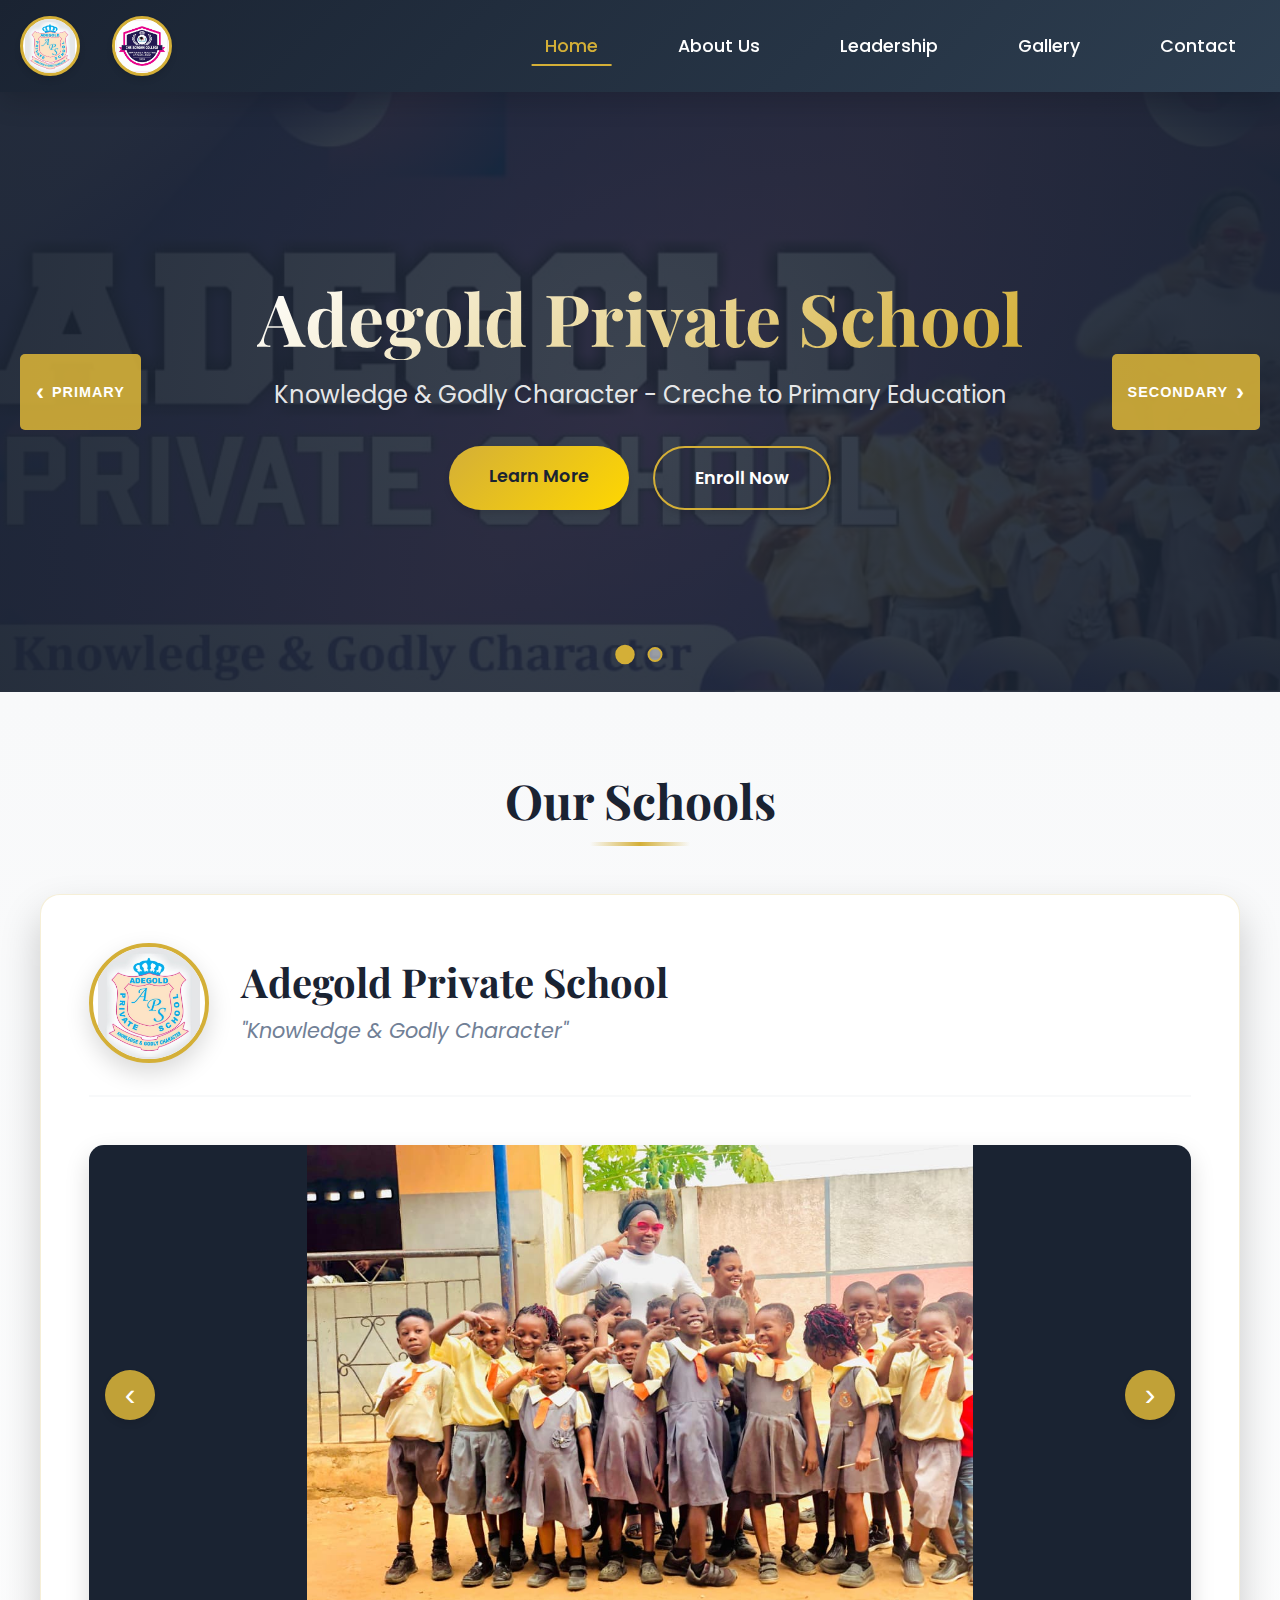
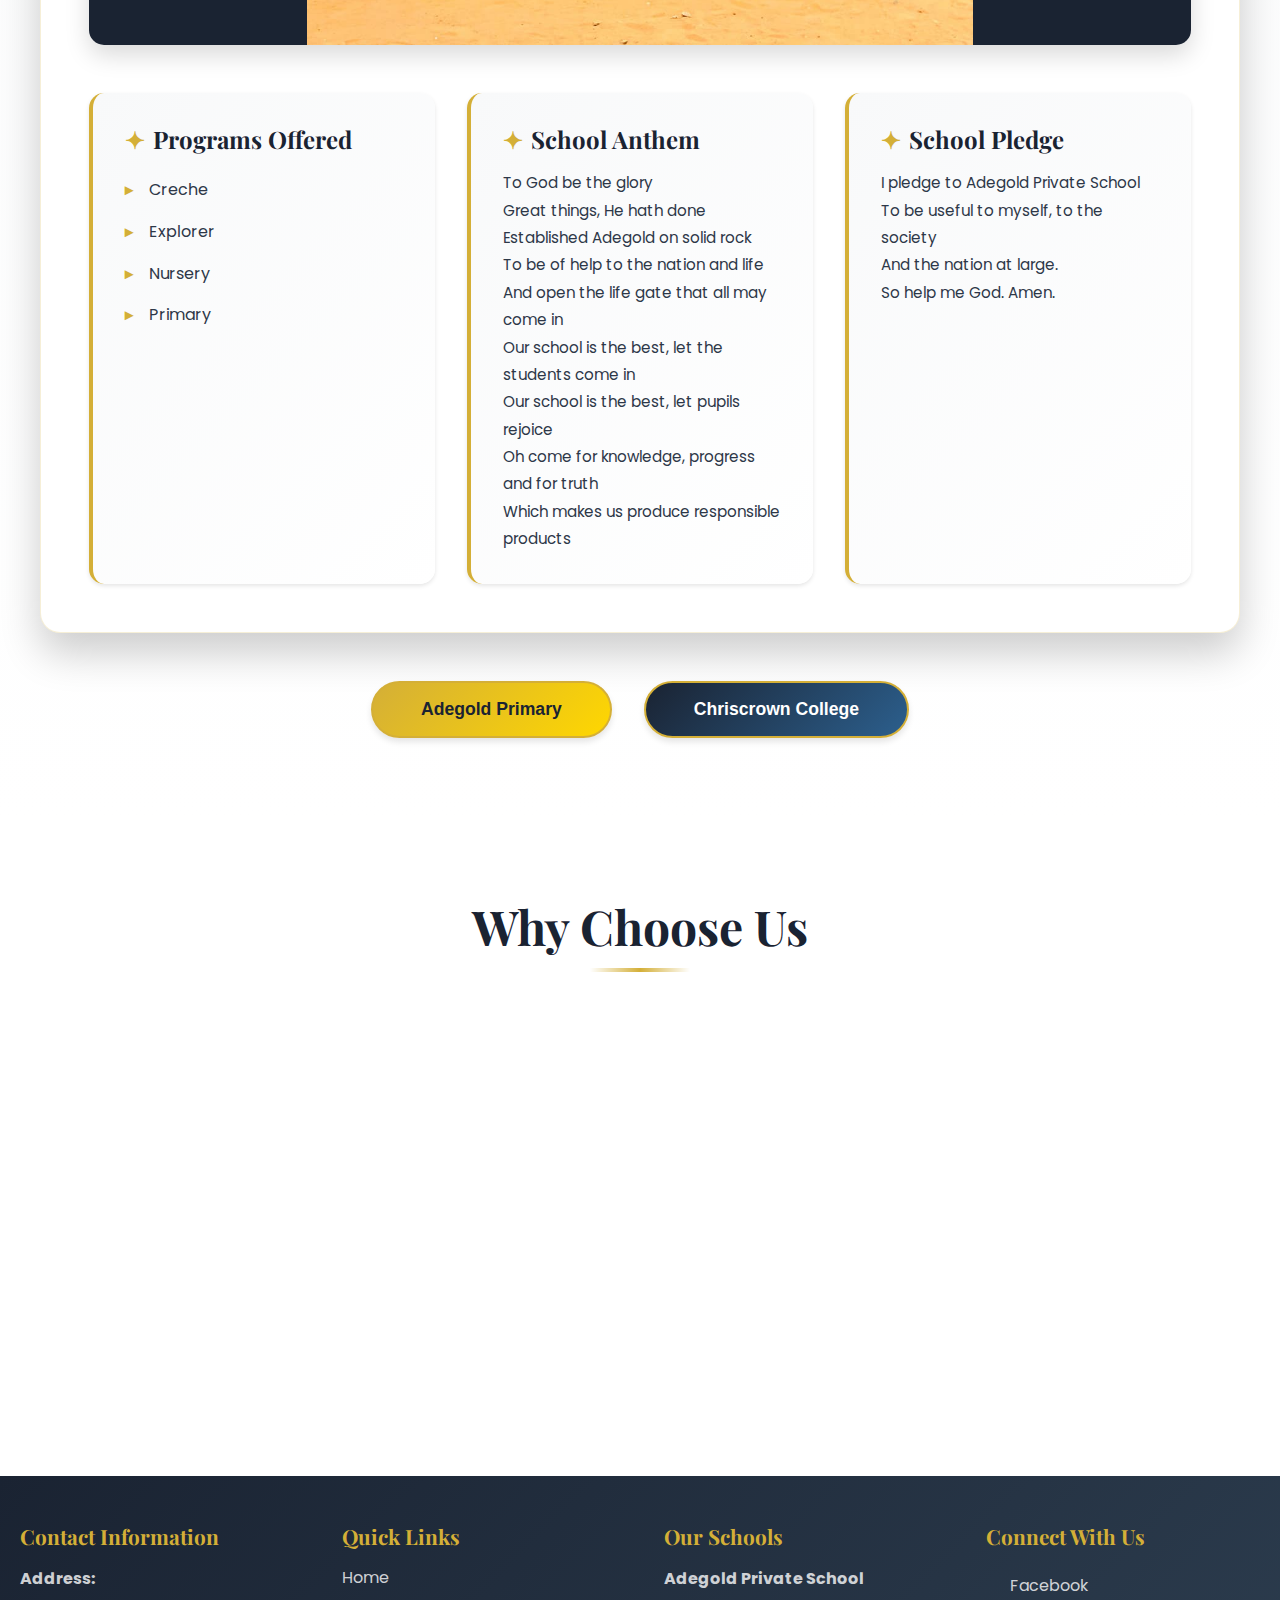
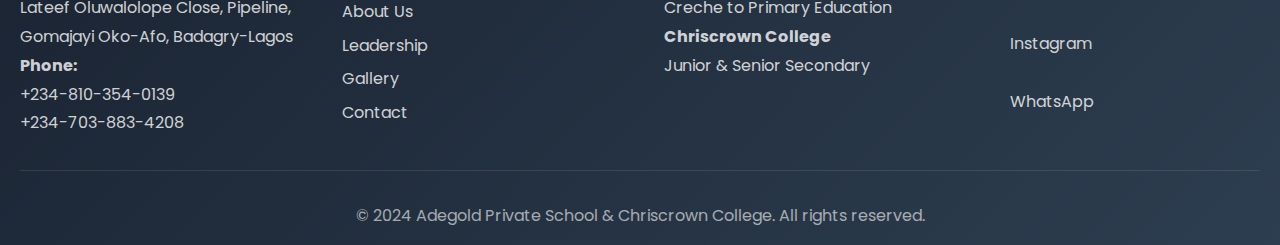
<file: index.html>
<!DOCTYPE html>
<html lang="en">
<head>
    <meta charset="UTF-8">
    <meta name="viewport" content="width=device-width, initial-scale=1.0">
    <meta name="description" content="Adegold Private School and Chriscrown College - Quality education from Creche to Secondary School in Badagry, Lagos. Nurturing knowledge, godly character, and excellence.">
    <meta name="keywords" content="Adegold Private School, Chriscrown College, Badagry schools, Lagos schools, primary school, secondary school, quality education Nigeria">
    <meta name="author" content="Adegold Private School & Chriscrown College">
    <meta property="og:title" content="Adegold Private School & Chriscrown College">
    <meta property="og:description" content="Excellence in Education - From Creche to Secondary School">
    <meta property="og:type" content="website">
    <title>Adegold Private School & Chriscrown College - Excellence in Education</title>
    <link rel="stylesheet" href="styles.css">
    <link rel="preconnect" href="https://fonts.googleapis.com">
    <link rel="preconnect" href="https://fonts.gstatic.com" crossorigin>
    <link href="https://fonts.googleapis.com/css2?family=Playfair+Display:wght@400;500;600;700;800&family=Poppins:wght@300;400;500;600;700&display=swap" rel="stylesheet">
    <link rel="stylesheet" href="https://cdnjs.cloudflare.com/ajax/libs/font-awesome/6.5.1/css/all.min.css" integrity="sha512-DTOQO9RWCH3ppGqcWaEA1BIZOC6xxalwEsw9c2QQeAIftl+Vegovlnee1c9QX4TctnWMn13TZye+giMm8e2LwA==" crossorigin="anonymous" referrerpolicy="no-referrer" />
</head>
<body>
    <!-- Navigation -->
    <nav class="navbar">
        <div class="nav-container">
            <div class="logo-container">
                <img src="images/primary school pictures/adegold private school.jpeg" alt="Adegold Private School Logo" class="nav-logo left-logo">
                <img src="images/secondary school pictures/chriscrown logo.jpeg" alt="Chriscrown College Logo" class="nav-logo right-logo">
            </div>
            <ul class="nav-menu">
                <li><a href="index.html" class="nav-link active">Home</a></li>
                <li><a href="about.html" class="nav-link">About Us</a></li>
                <li><a href="leadership.html" class="nav-link">Leadership</a></li>
                <li><a href="gallery.html" class="nav-link">Gallery</a></li>
                <li><a href="contact.html" class="nav-link">Contact</a></li>
            </ul>
        </div>
    </nav>

    <!-- Hero Section with Ad Backgrounds -->
    <section class="hero hero-slideshow">
        <div class="hero-slide active" style="background-image: url('ads/adegold-advert.jpeg');">
            <div class="hero-overlay"></div>
            <div class="hero-content">
                <h1 class="hero-title">Adegold Private School</h1>
                <p class="hero-subtitle">Knowledge & Godly Character - Creche to Primary Education</p>
                <div class="hero-buttons">
                    <a href="#primary" class="btn btn-primary">Learn More</a>
                    <a href="contact.html" class="btn btn-secondary">Enroll Now</a>
                </div>
            </div>
        </div>
        <div class="hero-slide" style="background-image: url('ads/chris-crown-college-advert.jpeg');">
            <div class="hero-overlay"></div>
            <div class="hero-content">
                <h1 class="hero-title">Chriscrown College</h1>
                <p class="hero-subtitle">Excellence Through Integrity - Junior & Senior Secondary</p>
                <div class="hero-buttons">
                    <a href="#secondary" class="btn btn-primary">Learn More</a>
                    <a href="contact.html" class="btn btn-secondary">Enroll Now</a>
                </div>
            </div>
        </div>
        <!-- Hero Navigation Controls -->
        <button class="hero-arrow hero-arrow-left" onclick="setHeroSlide(0)" title="Adegold Primary School">
            <span>‹</span>
            <span class="arrow-label">Primary</span>
        </button>
        <button class="hero-arrow hero-arrow-right" onclick="setHeroSlide(1)" title="Chriscrown College">
            <span class="arrow-label">Secondary</span>
            <span>›</span>
        </button>
        
        <!-- Hero Navigation Dots -->
        <div class="hero-dots">
            <span class="hero-dot active" onclick="setHeroSlide(0)"></span>
            <span class="hero-dot" onclick="setHeroSlide(1)"></span>
        </div>
    </section>

    <!-- Schools Carousel Section -->
    <section class="schools-section">
        <div class="container">
            <h2 class="section-title">Our Schools</h2>
            <div class="carousel-container">
                <!-- Primary School Slide -->
                <div class="carousel-slide active" id="primary">
                    <div class="school-card">
                        <div class="school-header">
                            <img src="images/primary school pictures/adegold private school.jpeg" alt="Adegold Logo" class="school-logo">
                            <div class="school-info">
                                <h3 class="school-name">Adegold Private School</h3>
                                <p class="school-motto">"Knowledge & Godly Character"</p>
                            </div>
                        </div>
                        
                        <div class="school-gallery">
                            <div class="gallery-main">
                                <img src="images/primary school pictures/primary 1.jpeg" alt="Primary School Students" class="gallery-image active-gallery" data-index="0">
                                <img src="images/primary school pictures/primary 2.jpeg" alt="Primary School Students" class="gallery-image" data-index="1">
                                <img src="images/primary school pictures/primary 3.jpeg" alt="Primary School Students" class="gallery-image" data-index="2">
                                <img src="images/primary school pictures/primary 4.jpeg" alt="Primary School Students" class="gallery-image" data-index="3">
                                <img src="images/primary school pictures/primary 5.jpeg" alt="Primary School Students" class="gallery-image" data-index="4">
                                <img src="images/primary 6.jpeg" alt="Primary School Students" class="gallery-image" data-index="5">
                                <img src="images/primary 7.jpeg" alt="Primary School Students" class="gallery-image" data-index="6">
                                <img src="images/primary 8.jpeg" alt="Primary School Students" class="gallery-image" data-index="7">
                                <img src="images/primary 9.jpeg" alt="Primary School Students" class="gallery-image" data-index="8">
                            </div>
                            <div class="gallery-nav">
                                <button class="gallery-btn prev" onclick="changeGalleryImage('primary', -1)">‹</button>
                                <button class="gallery-btn next" onclick="changeGalleryImage('primary', 1)">›</button>
                            </div>
                        </div>

                        <div class="school-details">
                            <div class="detail-card">
                                <h4>Programs Offered</h4>
                                <ul>
                                    <li>Creche</li>
                                    <li>Explorer</li>
                                    <li>Nursery</li>
                                    <li>Primary</li>
                                </ul>
                            </div>
                            <div class="detail-card">
                                <h4>School Anthem</h4>
                                <p class="anthem-text">
                                    To God be the glory<br>
                                    Great things, He hath done<br>
                                    Established Adegold on solid rock<br>
                                    To be of help to the nation and life<br>
                                    And open the life gate that all may come in<br>
                                    Our school is the best, let the students come in<br>
                                    Our school is the best, let pupils rejoice<br>
                                    Oh come for knowledge, progress and for truth<br>
                                    Which makes us produce responsible products
                                </p>
                            </div>
                            <div class="detail-card">
                                <h4>School Pledge</h4>
                                <p class="pledge-text">
                                    I pledge to Adegold Private School<br>
                                    To be useful to myself, to the society<br>
                                    And the nation at large.<br>
                                    So help me God. Amen.
                                </p>
                            </div>
                        </div>
                    </div>
                </div>

                <!-- Secondary School Slide -->
                <div class="carousel-slide" id="secondary">
                    <div class="school-card">
                        <div class="school-header">
                            <img src="images/secondary school pictures/chriscrown logo.jpeg" alt="Chriscrown Logo" class="school-logo">
                            <div class="school-info">
                                <h3 class="school-name">Chriscrown College</h3>
                                <p class="school-motto">"Excellence Through Integrity"</p>
                            </div>
                        </div>
                        
                        <div class="school-gallery">
                            <div class="gallery-main">
                                <img src="images/secondary school pictures/secondary 1.jpeg" alt="Secondary School Students" class="gallery-image active-gallery" data-index="0">
                                <img src="images/secondary school pictures/secondary 2.jpeg" alt="Secondary School Students" class="gallery-image" data-index="1">
                                <img src="images/secondary school pictures/secondary 3.jpeg" alt="Secondary School Students" class="gallery-image" data-index="2">
                                <img src="images/Computer laboratory.jpeg" alt="Computer Laboratory" class="gallery-image" data-index="3">
                                <img src="images/Science laboratory.jpeg" alt="Science Laboratory" class="gallery-image" data-index="4">
                                <img src="images/secondary 1.jpeg" alt="Secondary School Students" class="gallery-image" data-index="5">
                            </div>
                            <div class="gallery-nav">
                                <button class="gallery-btn prev" onclick="changeGalleryImage('secondary', -1)">‹</button>
                                <button class="gallery-btn next" onclick="changeGalleryImage('secondary', 1)">›</button>
                            </div>
                        </div>

                        <div class="school-details">
                            <div class="detail-card">
                                <h4>Programs Offered</h4>
                                <ul>
                                    <li>Junior Secondary School (JSS 1-3)</li>
                                    <li>Senior Secondary School (SSS 1-3)</li>
                                </ul>
                            </div>
                            <div class="detail-card">
                                <h4>School Anthem</h4>
                                <p class="anthem-text">
                                    Chriscrown College our Alma Mater<br>
                                    Founded 2019<br>
                                    To nurture a tradition of excellence<br>
                                    With hardwork and resilience<br>
                                    Oh what a lovely school we joined<br>
                                    We are all proud students<br>
                                    Our teachers trained us with love<br>
                                    Our parents are dear to us
                                </p>
                            </div>
                            <div class="detail-card">
                                <h4>School Pledge</h4>
                                <p class="pledge-text">
                                    I pledge this day to Chriscrown College<br>
                                    To do my best to obey rulers in class and school<br>
                                    To respect our teachers, myself and others<br>
                                    To give in my best as much as I can<br>
                                    And on God I rely to make these happen
                                </p>
                            </div>
                            <div class="detail-card">
                                <h4>Core Values (I-CARE)</h4>
                                <ul class="core-values">
                                    <li><strong>I</strong> - Integrity</li>
                                    <li><strong>C</strong> - Commitment</li>
                                    <li><strong>A</strong> - Accountability</li>
                                    <li><strong>R</strong> - Respect</li>
                                    <li><strong>E</strong> - Excellence</li>
                                </ul>
                            </div>
                        </div>
                    </div>
                </div>

                <!-- Carousel Controls -->
                <div class="carousel-controls">
                    <button class="carousel-btn" onclick="changeSlide(0)">
                        <span class="btn-text">Adegold Primary</span>
                    </button>
                    <button class="carousel-btn" onclick="changeSlide(1)">
                        <span class="btn-text">Chriscrown College</span>
                    </button>
                </div>
            </div>
        </div>
    </section>

    <!-- Why Choose Us Section -->
    <section class="features-section">
        <div class="container">
            <h2 class="section-title">Why Choose Us</h2>
            <div class="features-grid">
                <div class="feature-card">
                    <div class="feature-icon">🎓</div>
                    <h3>Quality Education</h3>
                    <p>Comprehensive curriculum designed to nurture academic excellence and character development</p>
                </div>
                <div class="feature-card">
                    <div class="feature-icon">👨‍🏫</div>
                    <h3>Experienced Teachers</h3>
                    <p>Dedicated and qualified educators committed to student success and personal growth</p>
                </div>
                <div class="feature-card">
                    <div class="feature-icon">🏫</div>
                    <h3>Modern Facilities</h3>
                    <p>State-of-the-art learning environment equipped with modern educational resources</p>
                </div>
                <div class="feature-card">
                    <div class="feature-icon">⭐</div>
                    <h3>Holistic Development</h3>
                    <p>Focus on academic, spiritual, moral, and social development of every student</p>
                </div>
            </div>
        </div>
    </section>

    <!-- Footer -->
    <footer class="footer">
        <div class="container">
            <div class="footer-content">
                <div class="footer-section">
                    <h4>Contact Information</h4>
                    <p><strong>Address:</strong><br>Lateef Oluwalolope Close, Pipeline,<br>Gomajayi Oko-Afo, Badagry-Lagos</p>
                    <p><strong>Phone:</strong><br>+234-810-354-0139<br>+234-703-883-4208</p>
                </div>
                <div class="footer-section">
                    <h4>Quick Links</h4>
                    <ul class="footer-links">
                        <li><a href="index.html">Home</a></li>
                        <li><a href="about.html">About Us</a></li>
                        <li><a href="leadership.html">Leadership</a></li>
                        <li><a href="gallery.html">Gallery</a></li>
                        <li><a href="contact.html">Contact</a></li>
                    </ul>
                </div>
                <div class="footer-section">
                    <h4>Our Schools</h4>
                    <p><strong>Adegold Private School</strong><br>Creche to Primary Education</p>
                    <p><strong>Chriscrown College</strong><br>Junior & Senior Secondary</p>
                </div>
                <div class="footer-section">
                    <h4>Connect With Us</h4>
                    <div class="social-links">
                        <a href="https://www.facebook.com/share/1CM3VjaopU/" target="_blank" rel="noopener noreferrer" class="social-link">
                            <i class="fab fa-facebook"></i> Facebook
                        </a>
                        <a href="https://www.instagram.com/adegold_private_school?utm_source=qr" target="_blank" rel="noopener noreferrer" class="social-link">
                            <i class="fab fa-instagram"></i> Instagram
                        </a>
                        <a href="https://wa.link/33ckmg" target="_blank" rel="noopener noreferrer" class="social-link">
                            <i class="fab fa-whatsapp"></i> WhatsApp
                        </a>
                    </div>
                </div>
            </div>
            <div class="footer-bottom">
                <p>&copy; 2024 Adegold Private School & Chriscrown College. All rights reserved.</p>
            </div>
        </div>
    </footer>

    <script src="script.js"></script>
</body>
</html>
</file>
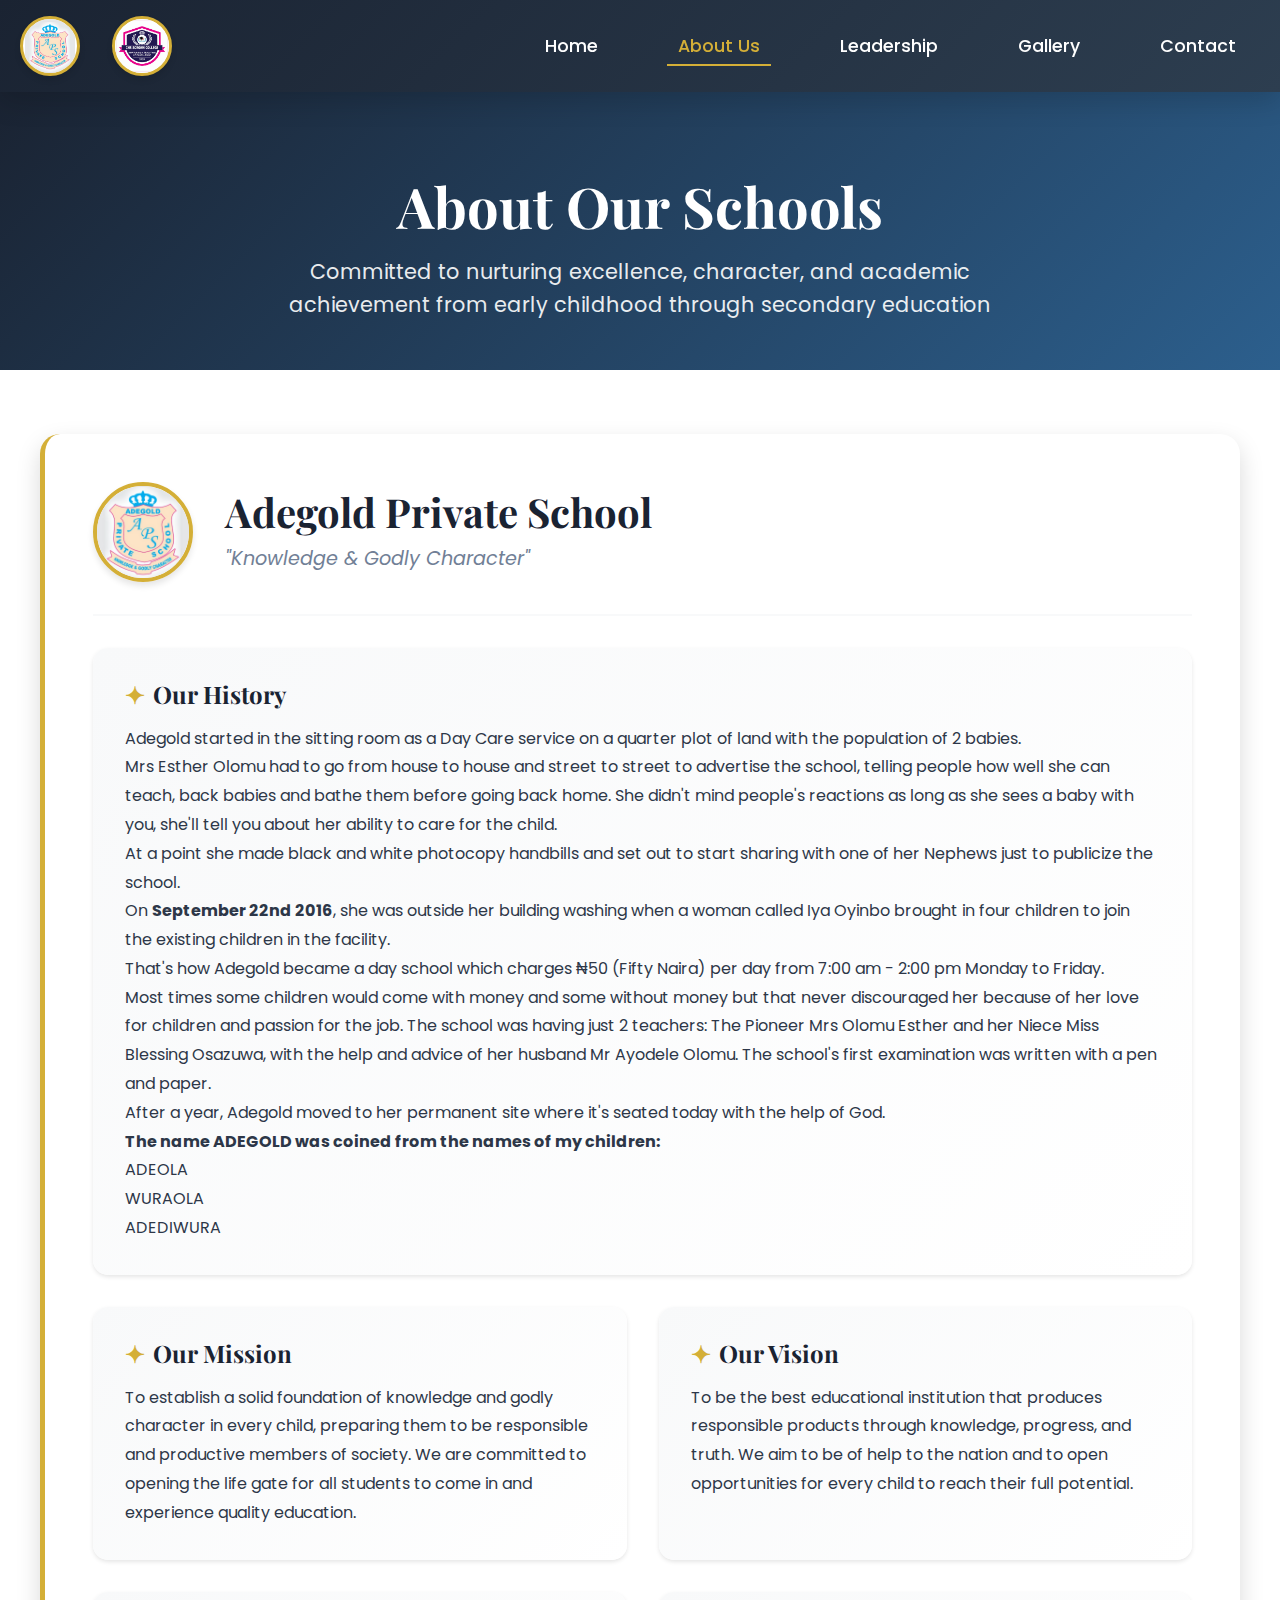
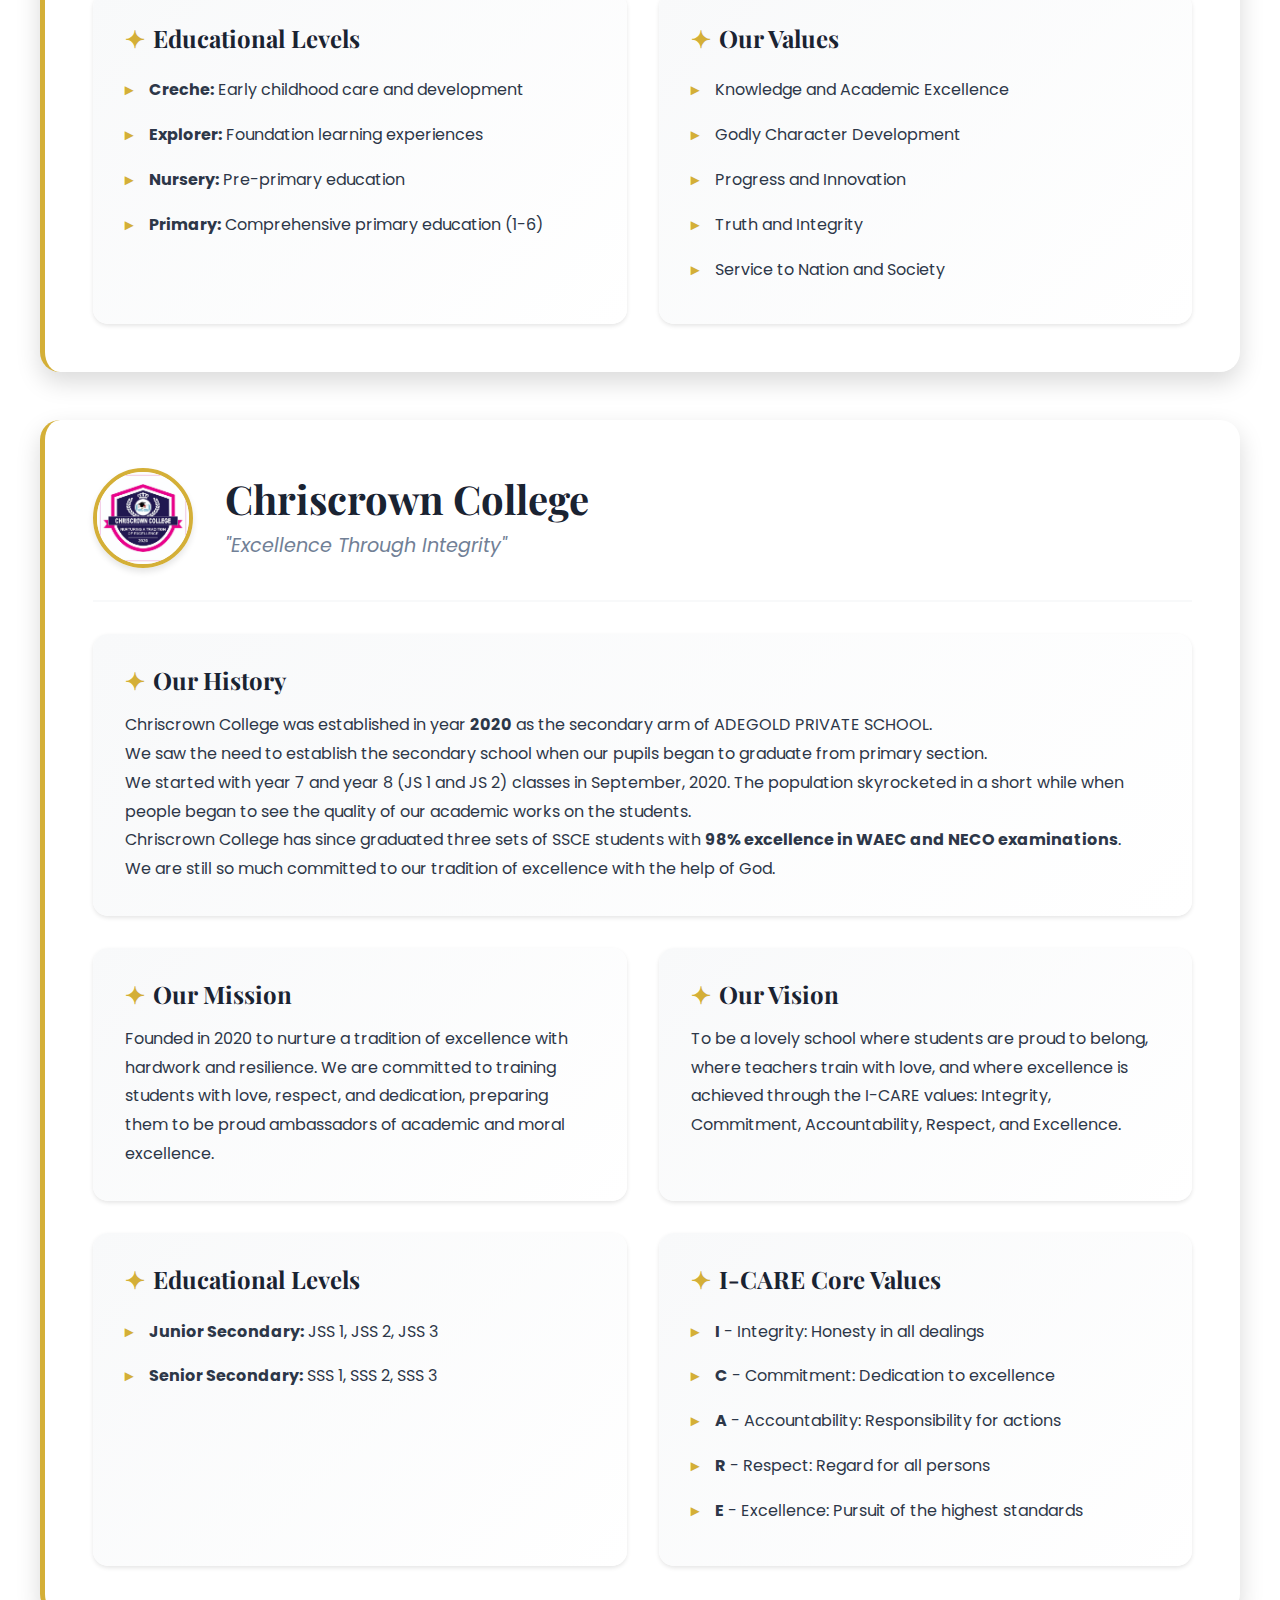
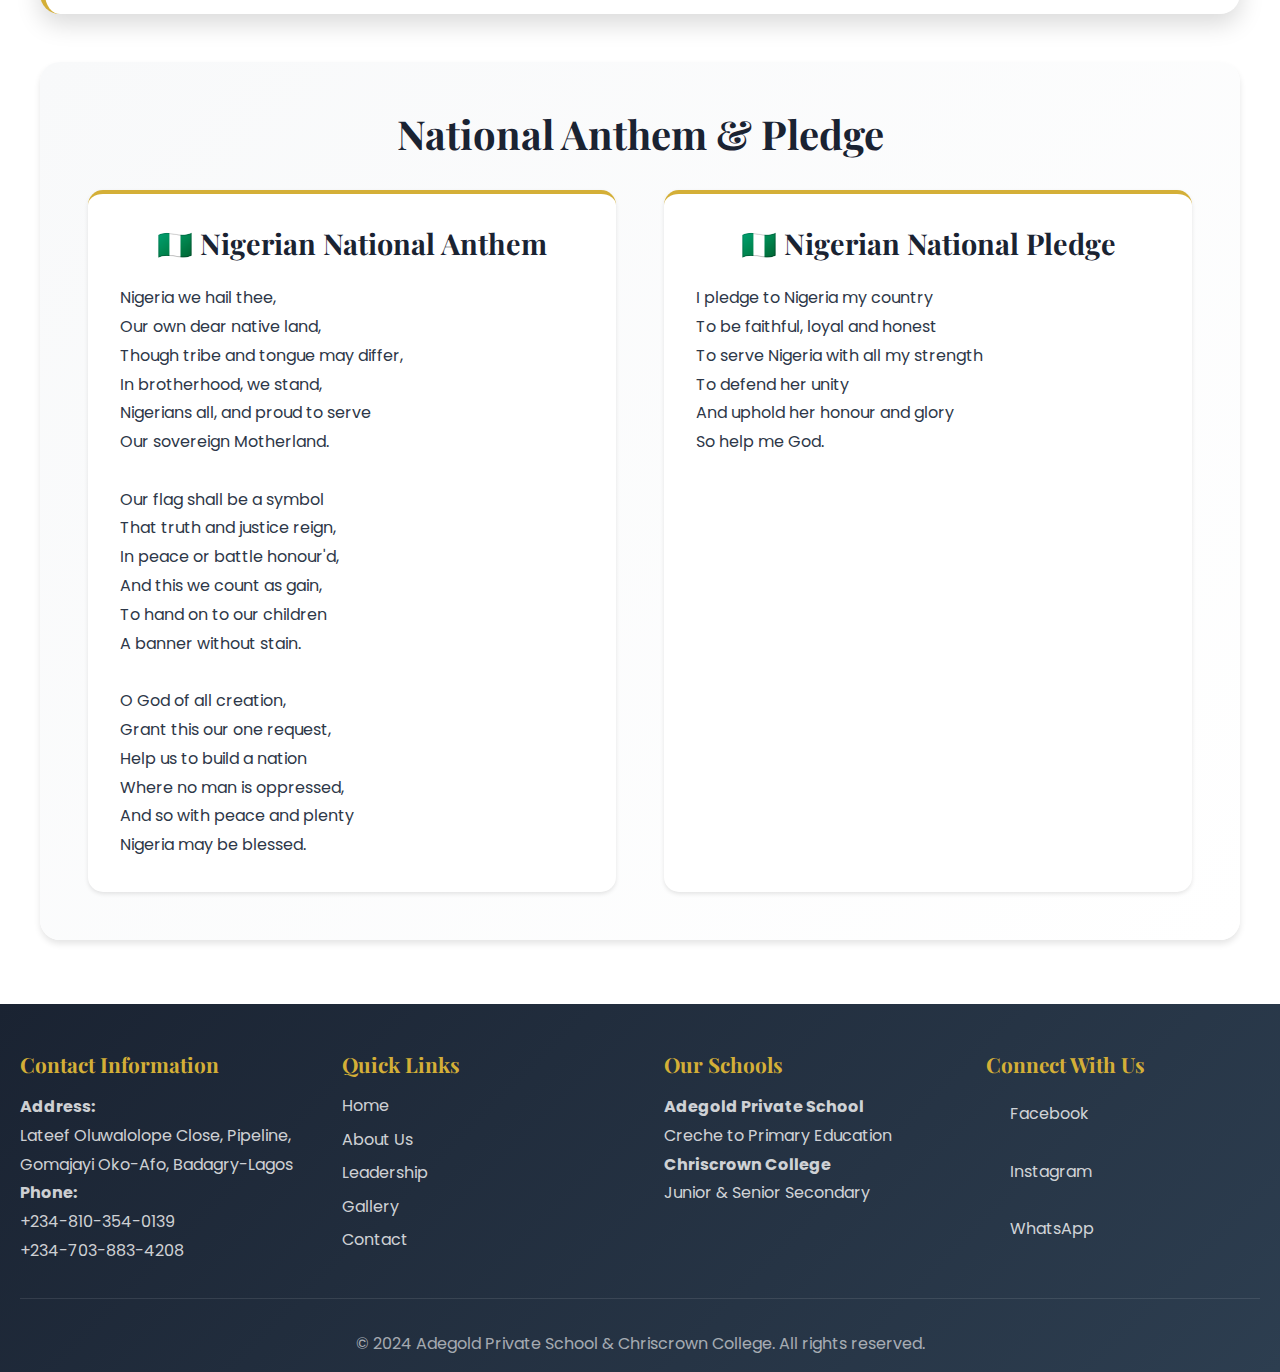
<file: about.html>
<!DOCTYPE html>
<html lang="en">
<head>
    <meta charset="UTF-8">
    <meta name="viewport" content="width=device-width, initial-scale=1.0">
    <meta name="description" content="Learn about Adegold Private School and Chriscrown College - Our mission, vision, values, and commitment to excellence in education.">
    <meta name="keywords" content="about Adegold, about Chriscrown, school mission, school vision, I-CARE values, quality education">
    <meta name="author" content="Adegold Private School & Chriscrown College">
    <title>About Us - Adegold Private School & Chriscrown College</title>
    <link rel="stylesheet" href="styles.css">
    <link rel="preconnect" href="https://fonts.googleapis.com">
    <link rel="preconnect" href="https://fonts.gstatic.com" crossorigin>
    <link href="https://fonts.googleapis.com/css2?family=Playfair+Display:wght@400;500;600;700;800&family=Poppins:wght@300;400;500;600;700&display=swap" rel="stylesheet">
    <link rel="stylesheet" href="https://cdnjs.cloudflare.com/ajax/libs/font-awesome/6.5.1/css/all.min.css" integrity="sha512-DTOQO9RWCH3ppGqcWaEA1BIZOC6xxalwEsw9c2QQeAIftl+Vegovlnee1c9QX4TctnWMn13TZye+giMm8e2LwA==" crossorigin="anonymous" referrerpolicy="no-referrer" />
    <style>
        .about-hero {
            background: linear-gradient(135deg, var(--primary-navy) 0%, var(--secondary-blue) 100%);
            padding: 5rem 0 3rem;
            text-align: center;
            color: var(--white);
        }

        .about-hero h1 {
            font-size: 3.5rem;
            margin-bottom: 1rem;
            color: var(--white);
        }

        .about-hero p {
            font-size: 1.3rem;
            max-width: 800px;
            margin: 0 auto;
            opacity: 0.9;
        }

        .about-section {
            padding: 4rem 0;
        }

        .about-content {
            max-width: 1200px;
            margin: 0 auto;
        }

        .school-about {
            background: var(--white);
            border-radius: 20px;
            padding: 3rem;
            margin-bottom: 3rem;
            box-shadow: var(--shadow-lg);
            border-left: 5px solid var(--primary-gold);
        }

        .school-about-header {
            display: flex;
            align-items: center;
            gap: 2rem;
            margin-bottom: 2rem;
            padding-bottom: 2rem;
            border-bottom: 2px solid var(--light-bg);
        }

        .school-about-logo {
            width: 100px;
            height: 100px;
            object-fit: cover;
            border-radius: 50%;
            border: 4px solid var(--primary-gold);
            box-shadow: var(--shadow-md);
        }

        .school-about-title h2 {
            color: var(--primary-navy);
            font-size: 2.5rem;
            margin-bottom: 0.5rem;
        }

        .school-about-title p {
            color: var(--text-light);
            font-size: 1.2rem;
            font-style: italic;
        }

        .about-grid {
            display: grid;
            grid-template-columns: repeat(auto-fit, minmax(300px, 1fr));
            gap: 2rem;
            margin-top: 2rem;
        }

        .about-card {
            background: linear-gradient(135deg, var(--light-bg) 0%, var(--white) 100%);
            padding: 2rem;
            border-radius: 15px;
            box-shadow: var(--shadow-sm);
        }

        .about-card h3 {
            color: var(--primary-navy);
            font-size: 1.5rem;
            margin-bottom: 1rem;
            display: flex;
            align-items: center;
            gap: 0.5rem;
        }

        .about-card h3::before {
            content: '✦';
            color: var(--primary-gold);
        }

        .about-card p,
        .about-card ul {
            color: var(--text-dark);
            line-height: 1.8;
        }

        .about-card ul {
            list-style: none;
            padding-left: 0;
        }

        .about-card ul li {
            padding: 0.5rem 0;
            padding-left: 1.5rem;
            position: relative;
        }

        .about-card ul li::before {
            content: '▸';
            position: absolute;
            left: 0;
            color: var(--primary-gold);
            font-weight: bold;
        }

        .national-section {
            background: linear-gradient(135deg, var(--light-bg) 0%, var(--white) 100%);
            padding: 3rem;
            border-radius: 20px;
            margin-top: 3rem;
            box-shadow: var(--shadow-md);
        }

        .national-section h2 {
            color: var(--primary-navy);
            text-align: center;
            font-size: 2.5rem;
            margin-bottom: 2rem;
        }

        .national-grid {
            display: grid;
            grid-template-columns: repeat(auto-fit, minmax(400px, 1fr));
            gap: 3rem;
        }

        .national-card {
            background: var(--white);
            padding: 2rem;
            border-radius: 15px;
            box-shadow: var(--shadow-sm);
            border-top: 4px solid var(--primary-gold);
        }

        .national-card h3 {
            color: var(--primary-navy);
            font-size: 1.8rem;
            margin-bottom: 1.5rem;
            text-align: center;
        }

        .national-card p {
            line-height: 1.8;
            color: var(--text-dark);
            white-space: pre-line;
        }

        @media (max-width: 768px) {
            .about-hero h1 {
                font-size: 2.5rem;
            }

            .school-about {
                padding: 1.5rem;
            }

            .school-about-header {
                flex-direction: column;
                text-align: center;
            }

            .national-grid {
                grid-template-columns: 1fr;
            }
        }
    </style>
</head>
<body>
    <!-- Navigation -->
    <nav class="navbar">
        <div class="nav-container">
            <div class="logo-container">
                <img src="images/primary school pictures/adegold private school.jpeg" alt="Adegold Private School Logo" class="nav-logo left-logo">
                <img src="images/secondary school pictures/chriscrown logo.jpeg" alt="Chriscrown College Logo" class="nav-logo right-logo">
            </div>
            <ul class="nav-menu">
                <li><a href="index.html" class="nav-link">Home</a></li>
                <li><a href="about.html" class="nav-link active">About Us</a></li>
                <li><a href="leadership.html" class="nav-link">Leadership</a></li>
                <li><a href="gallery.html" class="nav-link">Gallery</a></li>
                <li><a href="contact.html" class="nav-link">Contact</a></li>
            </ul>
        </div>
    </nav>

    <!-- About Hero -->
    <section class="about-hero">
        <div class="container">
            <h1>About Our Schools</h1>
            <p>Committed to nurturing excellence, character, and academic achievement from early childhood through secondary education</p>
        </div>
    </section>

    <!-- About Content -->
    <section class="about-section">
        <div class="container">
            <div class="about-content">
                <!-- Adegold Private School -->
                <div class="school-about">
                    <div class="school-about-header">
                        <img src="images/primary school pictures/adegold private school.jpeg" alt="Adegold Logo" class="school-about-logo">
                        <div class="school-about-title">
                            <h2>Adegold Private School</h2>
                            <p>"Knowledge & Godly Character"</p>
                        </div>
                    </div>

                    <div class="about-card" style="grid-column: 1 / -1;">
                        <h3>Our History</h3>
                        <p>Adegold started in the sitting room as a Day Care service on a quarter plot of land with the population of 2 babies.</p>
                        <p>Mrs Esther Olomu had to go from house to house and street to street to advertise the school, telling people how well she can teach, back babies and bathe them before going back home. She didn't mind people's reactions as long as she sees a baby with you, she'll tell you about her ability to care for the child.</p>
                        <p>At a point she made black and white photocopy handbills and set out to start sharing with one of her Nephews just to publicize the school.</p>
                        <p>On <strong>September 22nd 2016</strong>, she was outside her building washing when a woman called Iya Oyinbo brought in four children to join the existing children in the facility.</p>
                        <p>That's how Adegold became a day school which charges ₦50 (Fifty Naira) per day from 7:00 am - 2:00 pm Monday to Friday.</p>
                        <p>Most times some children would come with money and some without money but that never discouraged her because of her love for children and passion for the job. The school was having just 2 teachers: The Pioneer Mrs Olomu Esther and her Niece Miss Blessing Osazuwa, with the help and advice of her husband Mr Ayodele Olomu. The school's first examination was written with a pen and paper.</p>
                        <p>After a year, Adegold moved to her permanent site where it's seated today with the help of God.</p>
                        <p><strong>The name ADEGOLD was coined from the names of my children:</strong><br>
                        ADEOLA<br>
                        WURAOLA<br>
                        ADEDIWURA</p>
                    </div>

                    <div class="about-grid">
                        <div class="about-card">
                            <h3>Our Mission</h3>
                            <p>To establish a solid foundation of knowledge and godly character in every child, preparing them to be responsible and productive members of society. We are committed to opening the life gate for all students to come in and experience quality education.</p>
                        </div>

                        <div class="about-card">
                            <h3>Our Vision</h3>
                            <p>To be the best educational institution that produces responsible products through knowledge, progress, and truth. We aim to be of help to the nation and to open opportunities for every child to reach their full potential.</p>
                        </div>
                    </div>

                    <div class="about-grid">

                        <div class="about-card">
                            <h3>Educational Levels</h3>
                            <ul>
                                <li><strong>Creche:</strong> Early childhood care and development</li>
                                <li><strong>Explorer:</strong> Foundation learning experiences</li>
                                <li><strong>Nursery:</strong> Pre-primary education</li>
                                <li><strong>Primary:</strong> Comprehensive primary education (1-6)</li>
                            </ul>
                        </div>

                        <div class="about-card">
                            <h3>Our Values</h3>
                            <ul>
                                <li>Knowledge and Academic Excellence</li>
                                <li>Godly Character Development</li>
                                <li>Progress and Innovation</li>
                                <li>Truth and Integrity</li>
                                <li>Service to Nation and Society</li>
                            </ul>
                        </div>
                    </div>
                </div>

                <!-- Chriscrown College -->
                <div class="school-about">
                    <div class="school-about-header">
                        <img src="images/secondary school pictures/chriscrown logo.jpeg" alt="Chriscrown Logo" class="school-about-logo">
                        <div class="school-about-title">
                            <h2>Chriscrown College</h2>
                            <p>"Excellence Through Integrity"</p>
                        </div>
                    </div>

                    <div class="about-card" style="grid-column: 1 / -1;">
                        <h3>Our History</h3>
                        <p>Chriscrown College was established in year <strong>2020</strong> as the secondary arm of ADEGOLD PRIVATE SCHOOL.</p>
                        <p>We saw the need to establish the secondary school when our pupils began to graduate from primary section.</p>
                        <p>We started with year 7 and year 8 (JS 1 and JS 2) classes in September, 2020. The population skyrocketed in a short while when people began to see the quality of our academic works on the students.</p>
                        <p>Chriscrown College has since graduated three sets of SSCE students with <strong>98% excellence in WAEC and NECO examinations</strong>.</p>
                        <p>We are still so much committed to our tradition of excellence with the help of God.</p>
                    </div>

                    <div class="about-grid">
                        <div class="about-card">
                            <h3>Our Mission</h3>
                            <p>Founded in 2020 to nurture a tradition of excellence with hardwork and resilience. We are committed to training students with love, respect, and dedication, preparing them to be proud ambassadors of academic and moral excellence.</p>
                        </div>

                        <div class="about-card">
                            <h3>Our Vision</h3>
                            <p>To be a lovely school where students are proud to belong, where teachers train with love, and where excellence is achieved through the I-CARE values: Integrity, Commitment, Accountability, Respect, and Excellence.</p>
                        </div>
                    </div>

                    <div class="about-grid">

                        <div class="about-card">
                            <h3>Educational Levels</h3>
                            <ul>
                                <li><strong>Junior Secondary:</strong> JSS 1, JSS 2, JSS 3</li>
                                <li><strong>Senior Secondary:</strong> SSS 1, SSS 2, SSS 3</li>
                            </ul>
                        </div>

                        <div class="about-card">
                            <h3>I-CARE Core Values</h3>
                            <ul>
                                <li><strong>I</strong> - Integrity: Honesty in all dealings</li>
                                <li><strong>C</strong> - Commitment: Dedication to excellence</li>
                                <li><strong>A</strong> - Accountability: Responsibility for actions</li>
                                <li><strong>R</strong> - Respect: Regard for all persons</li>
                                <li><strong>E</strong> - Excellence: Pursuit of the highest standards</li>
                            </ul>
                        </div>
                    </div>
                </div>

                <!-- National Anthem and Pledge -->
                <div class="national-section">
                    <h2>National Anthem & Pledge</h2>
                    <div class="national-grid">
                        <div class="national-card">
                            <h3>🇳🇬 Nigerian National Anthem</h3>
                            <p>Nigeria we hail thee,
Our own dear native land,
Though tribe and tongue may differ,
In brotherhood, we stand,
Nigerians all, and proud to serve
Our sovereign Motherland.

Our flag shall be a symbol
That truth and justice reign,
In peace or battle honour'd,
And this we count as gain,
To hand on to our children
A banner without stain.

O God of all creation,
Grant this our one request,
Help us to build a nation
Where no man is oppressed,
And so with peace and plenty
Nigeria may be blessed.</p>
                        </div>

                        <div class="national-card">
                            <h3>🇳🇬 Nigerian National Pledge</h3>
                            <p>I pledge to Nigeria my country
To be faithful, loyal and honest
To serve Nigeria with all my strength
To defend her unity
And uphold her honour and glory
So help me God.</p>
                        </div>
                    </div>
                </div>
            </div>
        </div>
    </section>

    <!-- Footer -->
    <footer class="footer">
        <div class="container">
            <div class="footer-content">
                <div class="footer-section">
                    <h4>Contact Information</h4>
                    <p><strong>Address:</strong><br>Lateef Oluwalolope Close, Pipeline,<br>Gomajayi Oko-Afo, Badagry-Lagos</p>
                    <p><strong>Phone:</strong><br>+234-810-354-0139<br>+234-703-883-4208</p>
                </div>
                <div class="footer-section">
                    <h4>Quick Links</h4>
                    <ul class="footer-links">
                        <li><a href="index.html">Home</a></li>
                        <li><a href="about.html">About Us</a></li>
                        <li><a href="leadership.html">Leadership</a></li>
                        <li><a href="gallery.html">Gallery</a></li>
                        <li><a href="contact.html">Contact</a></li>
                    </ul>
                </div>
                <div class="footer-section">
                    <h4>Our Schools</h4>
                    <p><strong>Adegold Private School</strong><br>Creche to Primary Education</p>
                    <p><strong>Chriscrown College</strong><br>Junior & Senior Secondary</p>
                </div>
                <div class="footer-section">
                    <h4>Connect With Us</h4>
                    <div class="social-links">
                        <a href="https://www.facebook.com/share/1CM3VjaopU/" target="_blank" rel="noopener noreferrer" class="social-link">
                            <i class="fab fa-facebook"></i> Facebook
                        </a>
                        <a href="https://www.instagram.com/adegold_private_school?utm_source=qr" target="_blank" rel="noopener noreferrer" class="social-link">
                            <i class="fab fa-instagram"></i> Instagram
                        </a>
                        <a href="https://wa.link/33ckmg" target="_blank" rel="noopener noreferrer" class="social-link">
                            <i class="fab fa-whatsapp"></i> WhatsApp
                        </a>
                    </div>
                </div>
            </div>
            <div class="footer-bottom">
                <p>&copy; 2024 Adegold Private School & Chriscrown College. All rights reserved.</p>
            </div>
        </div>
    </footer>

    <script src="script.js"></script>
</body>
</html>
</file>
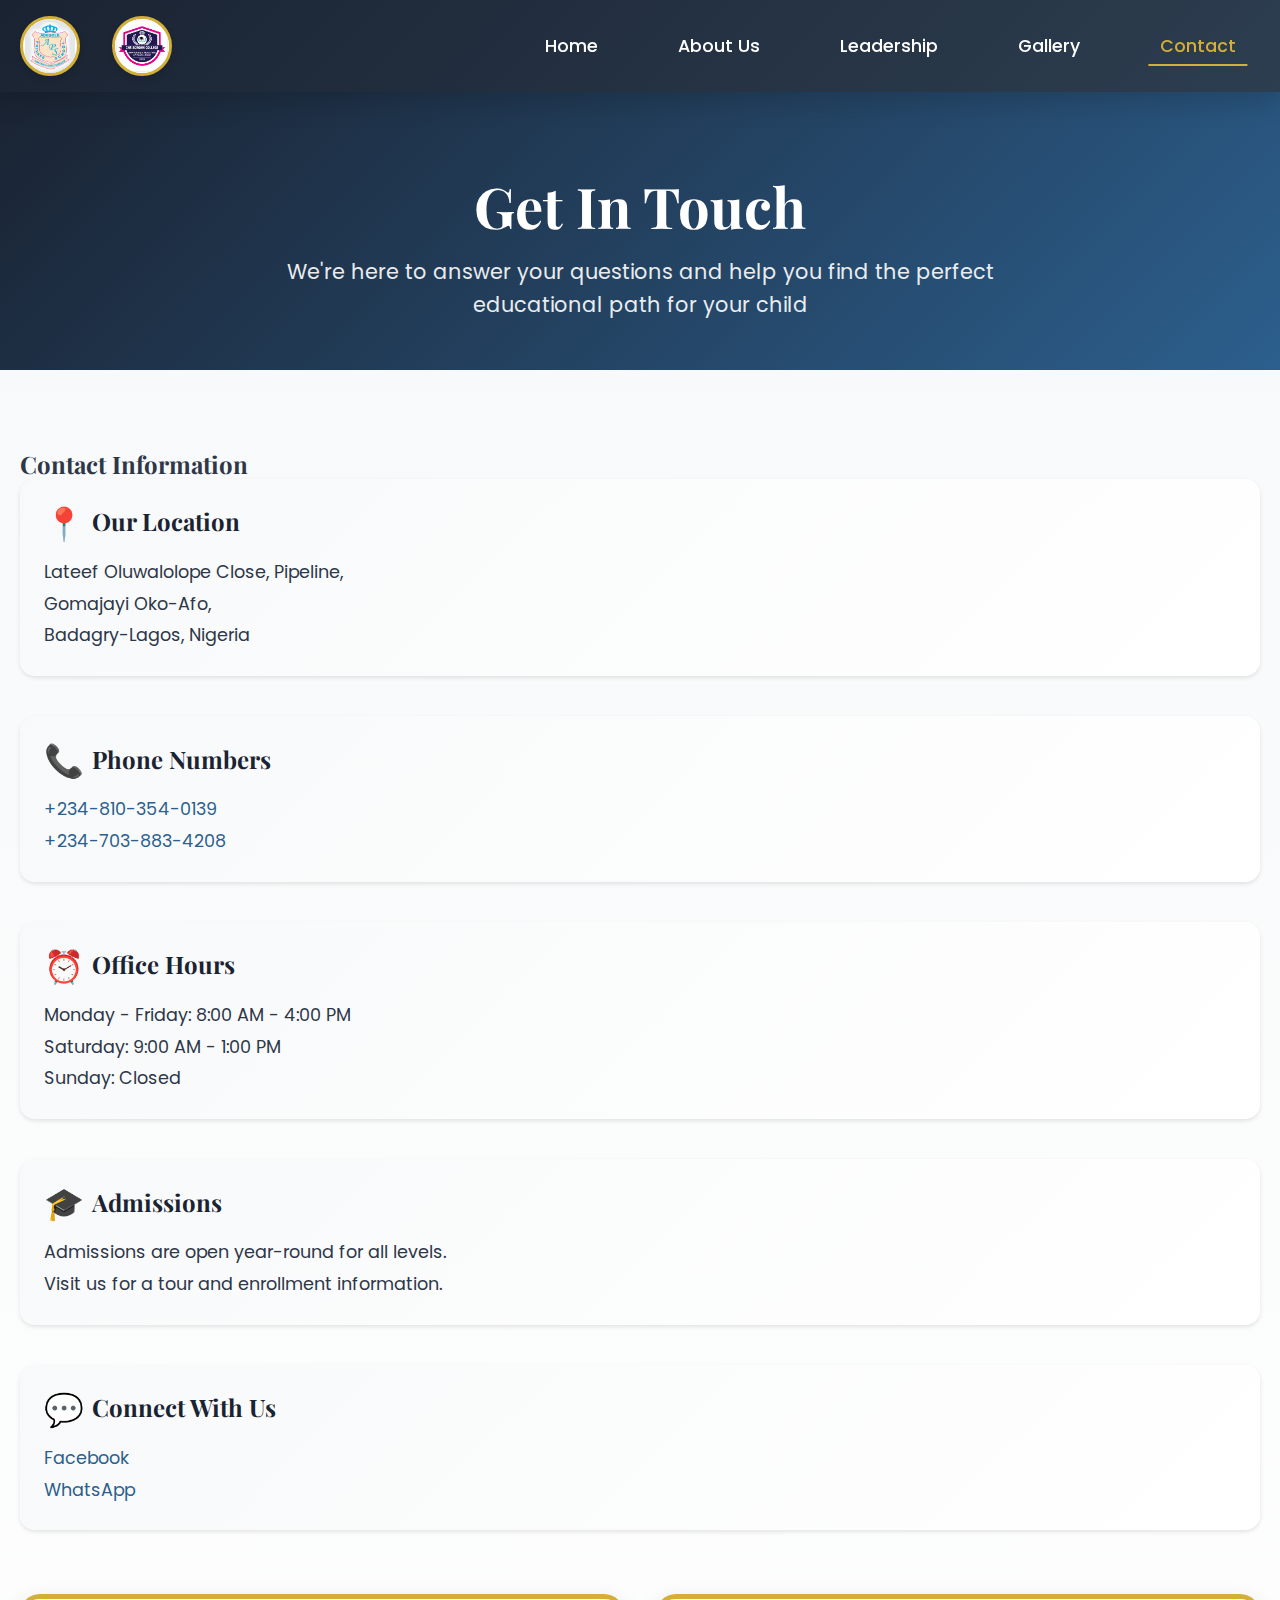
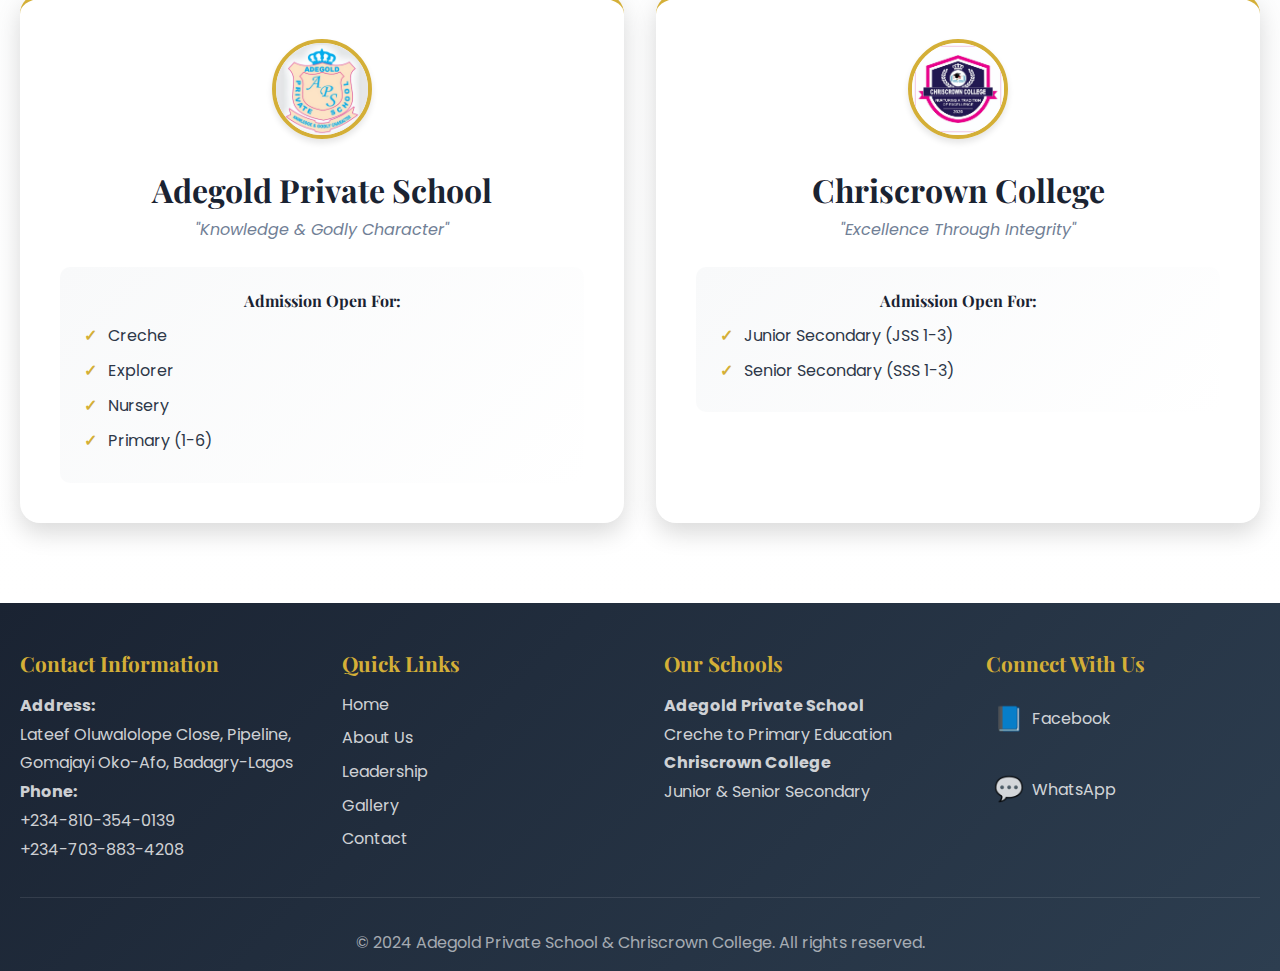
<file: contact.html>
<!DOCTYPE html>
<html lang="en">
<head>
    <meta charset="UTF-8">
    <meta name="viewport" content="width=device-width, initial-scale=1.0">
    <meta name="description" content="Contact Adegold Private School and Chriscrown College. Get in touch for admissions, inquiries, and school visits. Located in Badagry, Lagos.">
    <meta name="keywords" content="contact Adegold, contact Chriscrown, school admission, Badagry schools contact, Lagos schools">
    <meta name="author" content="Adegold Private School & Chriscrown College">
    <title>Contact Us - Adegold Private School & Chriscrown College</title>
    <link rel="stylesheet" href="styles.css">
    <link rel="preconnect" href="https://fonts.googleapis.com">
    <link rel="preconnect" href="https://fonts.gstatic.com" crossorigin>
    <link href="https://fonts.googleapis.com/css2?family=Playfair+Display:wght@400;500;600;700;800&family=Poppins:wght@300;400;500;600;700&display=swap" rel="stylesheet">
    <style>
        .contact-hero {
            background: linear-gradient(135deg, var(--primary-navy) 0%, var(--secondary-blue) 100%);
            padding: 5rem 0 3rem;
            text-align: center;
            color: var(--white);
        }

        .contact-hero h1 {
            font-size: 3.5rem;
            margin-bottom: 1rem;
            color: var(--white);
        }

        .contact-hero p {
            font-size: 1.3rem;
            max-width: 800px;
            margin: 0 auto;
            opacity: 0.9;
        }

        .contact-section {
            padding: 5rem 0;
            background: linear-gradient(to bottom, var(--light-bg) 0%, var(--white) 100%);
        }

        .contact-container {
            max-width: 1200px;
            margin: 0 auto;
            display: grid;
            grid-template-columns: 1fr 1fr;
            gap: 3rem;
        }

        .contact-info {
            background: var(--white);
            padding: 3rem;
            border-radius: 20px;
            box-shadow: var(--shadow-lg);
            border-left: 5px solid var(--primary-gold);
        }

        .contact-info h2 {
            color: var(--primary-navy);
            font-size: 2.5rem;
            margin-bottom: 2rem;
        }

        .info-item {
            margin-bottom: 2.5rem;
            padding: 1.5rem;
            background: linear-gradient(135deg, var(--light-bg) 0%, var(--white) 100%);
            border-radius: 15px;
            box-shadow: var(--shadow-sm);
            transition: all 0.3s ease;
        }

        .info-item:hover {
            transform: translateX(10px);
            box-shadow: var(--shadow-md);
        }

        .info-item h3 {
            color: var(--primary-navy);
            font-size: 1.5rem;
            margin-bottom: 1rem;
            display: flex;
            align-items: center;
            gap: 0.5rem;
        }

        .info-icon {
            font-size: 2rem;
            color: var(--primary-gold);
        }

        .info-item p {
            color: var(--text-dark);
            line-height: 1.8;
            font-size: 1.1rem;
        }

        .info-item a {
            color: var(--secondary-blue);
            text-decoration: none;
            transition: color 0.3s ease;
        }

        .info-item a:hover {
            color: var(--primary-gold);
        }

        .contact-form {
            background: var(--white);
            padding: 3rem;
            border-radius: 20px;
            box-shadow: var(--shadow-lg);
            border-right: 5px solid var(--primary-gold);
        }

        .contact-form h2 {
            color: var(--primary-navy);
            font-size: 2.5rem;
            margin-bottom: 2rem;
        }

        .form-group {
            margin-bottom: 1.5rem;
        }

        .form-group label {
            display: block;
            color: var(--primary-navy);
            font-weight: 600;
            margin-bottom: 0.5rem;
            font-size: 1.1rem;
        }

        .form-group input,
        .form-group select,
        .form-group textarea {
            width: 100%;
            padding: 1rem;
            border: 2px solid var(--light-bg);
            border-radius: 10px;
            font-family: 'Poppins', sans-serif;
            font-size: 1rem;
            transition: all 0.3s ease;
            background: var(--light-bg);
        }

        .form-group input:focus,
        .form-group select:focus,
        .form-group textarea:focus {
            outline: none;
            border-color: var(--primary-gold);
            background: var(--white);
            box-shadow: 0 0 0 3px rgba(212, 175, 55, 0.1);
        }

        .form-group textarea {
            resize: vertical;
            min-height: 150px;
        }

        .submit-btn {
            width: 100%;
            padding: 1.2rem;
            background: linear-gradient(135deg, var(--primary-gold) 0%, var(--accent-gold) 100%);
            color: var(--primary-navy);
            border: none;
            border-radius: 50px;
            font-size: 1.2rem;
            font-weight: 700;
            cursor: pointer;
            transition: all 0.3s ease;
            box-shadow: var(--shadow-md);
        }

        .submit-btn:hover {
            transform: translateY(-3px);
            box-shadow: var(--shadow-lg);
        }

        .schools-contact {
            margin-top: 4rem;
            display: grid;
            grid-template-columns: repeat(auto-fit, minmax(350px, 1fr));
            gap: 2rem;
        }

        .school-contact-card {
            background: var(--white);
            padding: 2.5rem;
            border-radius: 20px;
            box-shadow: var(--shadow-lg);
            text-align: center;
            border-top: 5px solid var(--primary-gold);
            transition: all 0.3s ease;
        }

        .school-contact-card:hover {
            transform: translateY(-10px);
            box-shadow: var(--shadow-xl);
        }

        .school-contact-logo {
            width: 100px;
            height: 100px;
            object-fit: cover;
            border-radius: 50%;
            border: 4px solid var(--primary-gold);
            margin: 0 auto 1.5rem;
            box-shadow: var(--shadow-md);
        }

        .school-contact-card h3 {
            color: var(--primary-navy);
            font-size: 2rem;
            margin-bottom: 0.5rem;
        }

        .school-contact-card p {
            color: var(--text-light);
            font-style: italic;
            margin-bottom: 1.5rem;
        }

        .admission-info {
            background: linear-gradient(135deg, var(--light-bg) 0%, var(--white) 100%);
            padding: 1.5rem;
            border-radius: 10px;
            margin-top: 1rem;
        }

        .admission-info h4 {
            color: var(--primary-navy);
            margin-bottom: 0.5rem;
        }

        .admission-info ul {
            list-style: none;
            padding: 0;
            text-align: left;
        }

        .admission-info ul li {
            padding: 0.3rem 0;
            padding-left: 1.5rem;
            position: relative;
            color: var(--text-dark);
        }

        .admission-info ul li::before {
            content: '✓';
            position: absolute;
            left: 0;
            color: var(--primary-gold);
            font-weight: bold;
        }

        .map-section {
            margin-top: 4rem;
            background: var(--white);
            padding: 3rem;
            border-radius: 20px;
            box-shadow: var(--shadow-lg);
        }

        .map-section h2 {
            color: var(--primary-navy);
            font-size: 2.5rem;
            text-align: center;
            margin-bottom: 2rem;
        }

        .map-container {
            width: 100%;
            height: 450px;
            border-radius: 15px;
            overflow: hidden;
            box-shadow: var(--shadow-md);
        }

        .map-container iframe {
            width: 100%;
            height: 100%;
            border: none;
        }

        @media (max-width: 968px) {
            .contact-container {
                grid-template-columns: 1fr;
            }

            .contact-hero h1 {
                font-size: 2.5rem;
            }

            .contact-info,
            .contact-form {
                padding: 2rem;
            }
        }
    </style>
</head>
<body>
    <!-- Navigation -->
    <nav class="navbar">
        <div class="nav-container">
            <div class="logo-container">
                <img src="images/primary school pictures/adegold private school.jpeg" alt="Adegold Private School Logo" class="nav-logo left-logo">
                <img src="images/secondary school pictures/chriscrown logo.jpeg" alt="Chriscrown College Logo" class="nav-logo right-logo">
            </div>
            <ul class="nav-menu">
                <li><a href="index.html" class="nav-link">Home</a></li>
                <li><a href="about.html" class="nav-link">About Us</a></li>
                <li><a href="leadership.html" class="nav-link">Leadership</a></li>
                <li><a href="gallery.html" class="nav-link">Gallery</a></li>
                <li><a href="contact.html" class="nav-link active">Contact</a></li>
            </ul>
        </div>
    </nav>

    <!-- Contact Hero -->
    <section class="contact-hero">
        <div class="container">
            <h1>Get In Touch</h1>
            <p>We're here to answer your questions and help you find the perfect educational path for your child</p>
        </div>
    </section>

    <!-- Contact Section -->
    <section class="contact-section">
        <div class="container">
            <!-- Contact Information Grid -->
            <div class="contact-info-grid">
                <div class="contact-info-card">
                    <h2>Contact Information</h2>
                    
                    <div class="info-item">
                        <h3><span class="info-icon">📍</span> Our Location</h3>
                        <p>Lateef Oluwalolope Close, Pipeline,<br>
                        Gomajayi Oko-Afo,<br>
                        Badagry-Lagos, Nigeria</p>
                    </div>

                    <div class="info-item">
                        <h3><span class="info-icon">📞</span> Phone Numbers</h3>
                        <p>
                            <a href="tel:+2348103540139">+234-810-354-0139</a><br>
                            <a href="tel:+2347038834208">+234-703-883-4208</a>
                        </p>
                    </div>

                    <div class="info-item">
                        <h3><span class="info-icon">⏰</span> Office Hours</h3>
                        <p>
                            Monday - Friday: 8:00 AM - 4:00 PM<br>
                            Saturday: 9:00 AM - 1:00 PM<br>
                            Sunday: Closed
                        </p>
                    </div>

                    <div class="info-item">
                        <h3><span class="info-icon">🎓</span> Admissions</h3>
                        <p>
                            Admissions are open year-round for all levels.<br>
                            Visit us for a tour and enrollment information.
                        </p>
                    </div>

                    <div class="info-item">
                        <h3><span class="info-icon">💬</span> Connect With Us</h3>
                        <p>
                            <a href="https://www.facebook.com/share/1CM3VjaopU/" target="_blank" rel="noopener noreferrer">Facebook</a><br>
                            <a href="https://wa.link/33ckmg" target="_blank" rel="noopener noreferrer">WhatsApp</a>
                        </p>
                    </div>
                </div>
            </div>

            <!-- Schools Contact Cards -->
            <div class="schools-contact">
                <div class="school-contact-card">
                    <img src="images/primary school pictures/adegold private school.jpeg" alt="Adegold Logo" class="school-contact-logo">
                    <h3>Adegold Private School</h3>
                    <p>"Knowledge & Godly Character"</p>
                    <div class="admission-info">
                        <h4>Admission Open For:</h4>
                        <ul>
                            <li>Creche</li>
                            <li>Explorer</li>
                            <li>Nursery</li>
                            <li>Primary (1-6)</li>
                        </ul>
                    </div>
                </div>

                <div class="school-contact-card">
                    <img src="images/secondary school pictures/chriscrown logo.jpeg" alt="Chriscrown Logo" class="school-contact-logo">
                    <h3>Chriscrown College</h3>
                    <p>"Excellence Through Integrity"</p>
                    <div class="admission-info">
                        <h4>Admission Open For:</h4>
                        <ul>
                            <li>Junior Secondary (JSS 1-3)</li>
                            <li>Senior Secondary (SSS 1-3)</li>
                        </ul>
                    </div>
                </div>
            </div>
        </div>
    </section>

    <!-- Footer -->
    <footer class="footer">
        <div class="container">
            <div class="footer-content">
                <div class="footer-section">
                    <h4>Contact Information</h4>
                    <p><strong>Address:</strong><br>Lateef Oluwalolope Close, Pipeline,<br>Gomajayi Oko-Afo, Badagry-Lagos</p>
                    <p><strong>Phone:</strong><br>+234-810-354-0139<br>+234-703-883-4208</p>
                </div>
                <div class="footer-section">
                    <h4>Quick Links</h4>
                    <ul class="footer-links">
                        <li><a href="index.html">Home</a></li>
                        <li><a href="about.html">About Us</a></li>
                        <li><a href="leadership.html">Leadership</a></li>
                        <li><a href="gallery.html">Gallery</a></li>
                        <li><a href="contact.html">Contact</a></li>
                    </ul>
                </div>
                <div class="footer-section">
                    <h4>Our Schools</h4>
                    <p><strong>Adegold Private School</strong><br>Creche to Primary Education</p>
                    <p><strong>Chriscrown College</strong><br>Junior & Senior Secondary</p>
                </div>
                <div class="footer-section">
                    <h4>Connect With Us</h4>
                    <div class="social-links">
                        <a href="https://www.facebook.com/share/1CM3VjaopU/" target="_blank" rel="noopener noreferrer" class="social-link">
                            <span style="font-size: 1.5rem;">📘</span> Facebook
                        </a>
                        <a href="https://wa.link/33ckmg" target="_blank" rel="noopener noreferrer" class="social-link">
                            <span style="font-size: 1.5rem;">💬</span> WhatsApp
                        </a>
                    </div>
                </div>
            </div>
            <div class="footer-bottom">
                <p>&copy; 2024 Adegold Private School & Chriscrown College. All rights reserved.</p>
            </div>
        </div>
    </footer>

    <script src="script.js"></script>
</body>
</html>
</file>
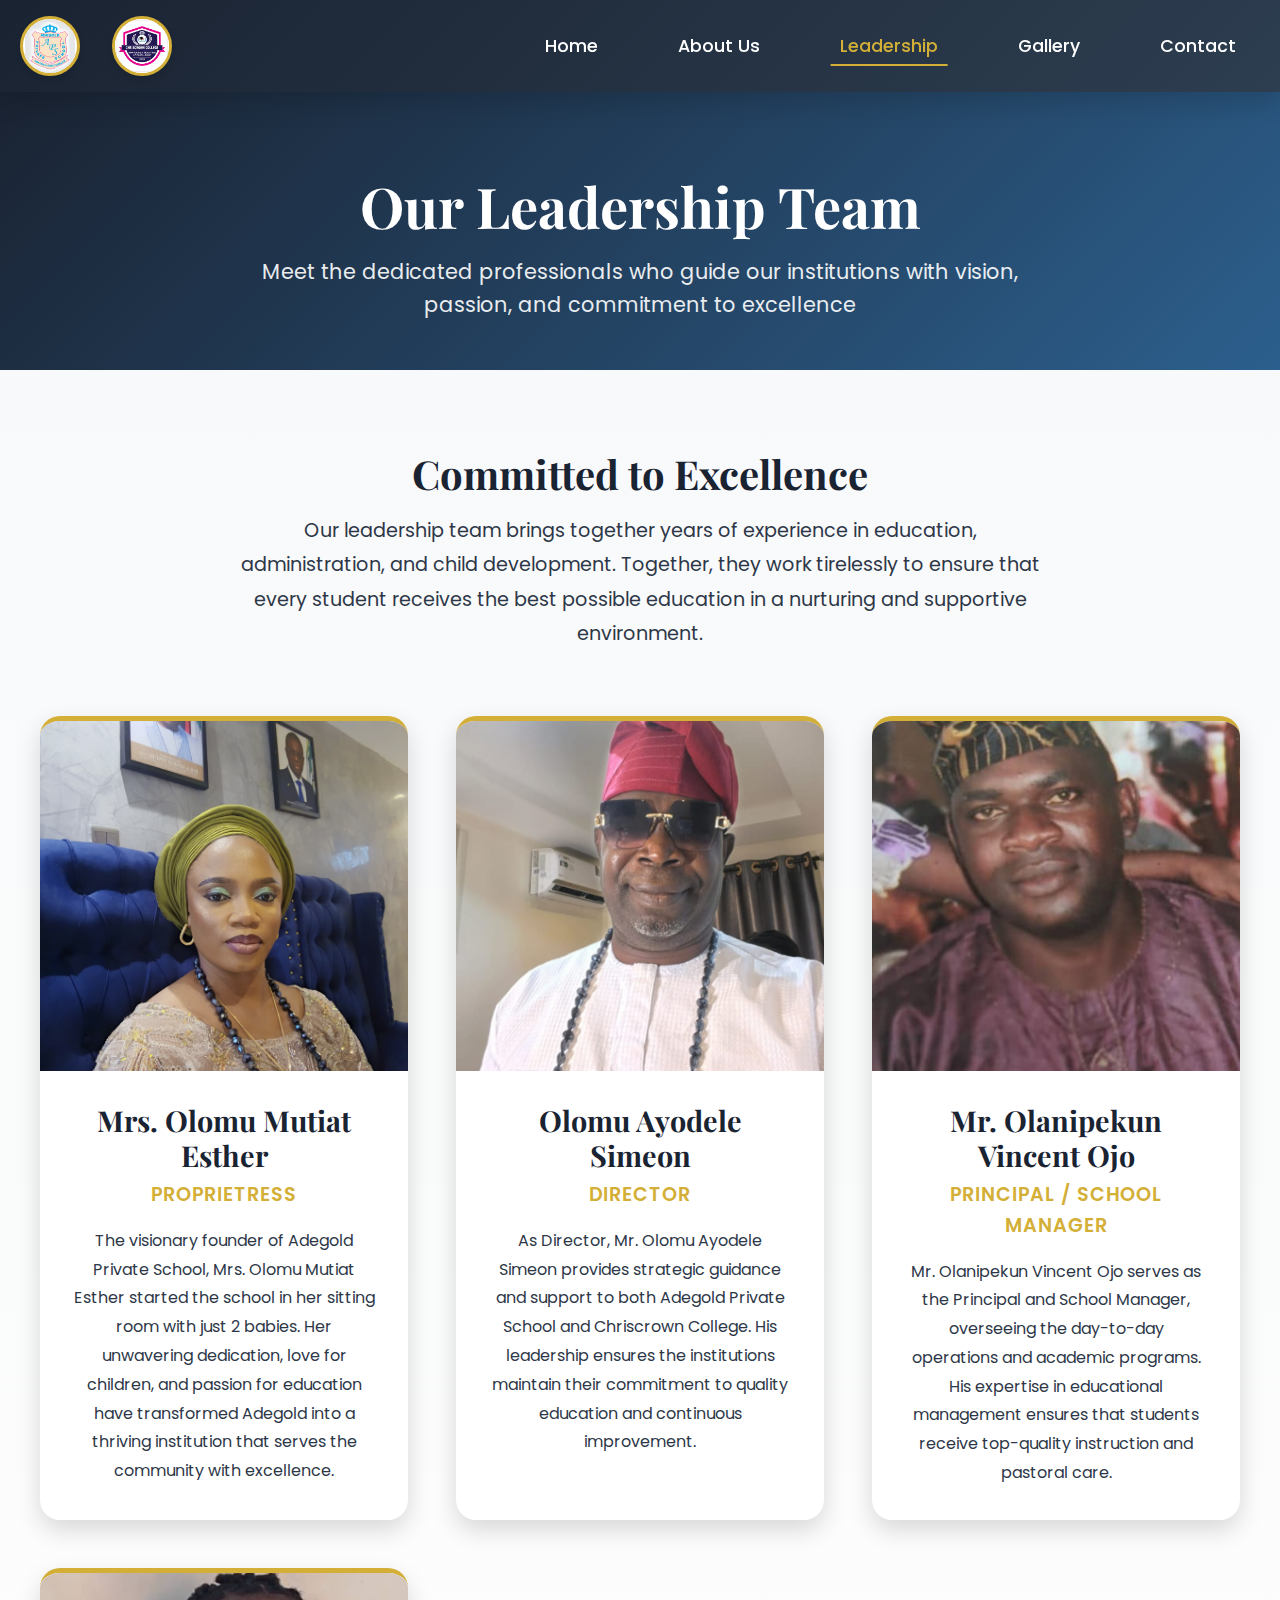
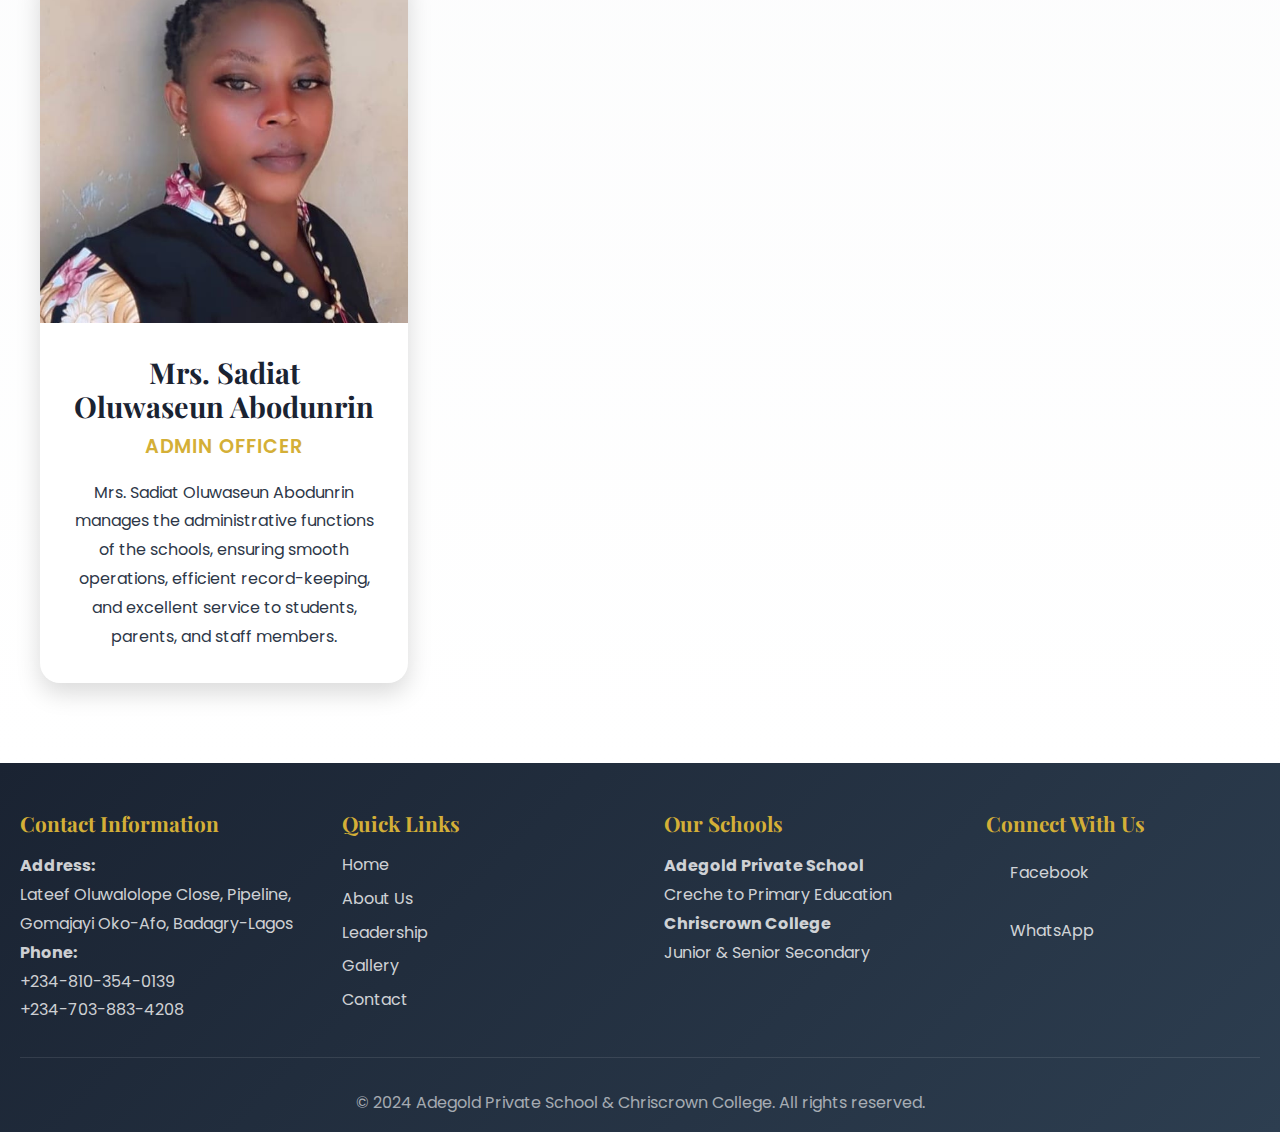
<file: leadership.html>
<!DOCTYPE html>
<html lang="en">
<head>
    <meta charset="UTF-8">
    <meta name="viewport" content="width=device-width, initial-scale=1.0">
    <meta name="description" content="Meet the leadership team of Adegold Private School and Chriscrown College - Dedicated professionals committed to excellence in education.">
    <meta name="keywords" content="Adegold leadership, Chriscrown staff, school management, proprietress, principal, director">
    <meta name="author" content="Adegold Private School & Chriscrown College">
    <title>Leadership Team - Adegold Private School & Chriscrown College</title>
    <link rel="stylesheet" href="styles.css">
    <link rel="preconnect" href="https://fonts.googleapis.com">
    <link rel="preconnect" href="https://fonts.gstatic.com" crossorigin>
    <link href="https://fonts.googleapis.com/css2?family=Playfair+Display:wght@400;500;600;700;800&family=Poppins:wght@300;400;500;600;700&display=swap" rel="stylesheet">
    <link rel="stylesheet" href="https://cdnjs.cloudflare.com/ajax/libs/font-awesome/6.5.1/css/all.min.css" integrity="sha512-DTOQO9RWCH3ppGqcWaEA1BIZOC6xxalwEsw9c2QQeAIftl+Vegovlnee1c9QX4TctnWMn13TZye+giMm8e2LwA==" crossorigin="anonymous" referrerpolicy="no-referrer" />
    <style>
        .leadership-hero {
            background: linear-gradient(135deg, var(--primary-navy) 0%, var(--secondary-blue) 100%);
            padding: 5rem 0 3rem;
            text-align: center;
            color: var(--white);
        }

        .leadership-hero h1 {
            font-size: 3.5rem;
            margin-bottom: 1rem;
            color: var(--white);
        }

        .leadership-hero p {
            font-size: 1.3rem;
            max-width: 800px;
            margin: 0 auto;
            opacity: 0.9;
        }

        .leadership-section {
            padding: 5rem 0;
            background: linear-gradient(to bottom, var(--light-bg) 0%, var(--white) 100%);
        }

        .leadership-grid {
            display: grid;
            grid-template-columns: repeat(auto-fit, minmax(300px, 1fr));
            gap: 3rem;
            max-width: 1200px;
            margin: 0 auto;
        }

        .leader-card {
            background: var(--white);
            border-radius: 20px;
            overflow: hidden;
            box-shadow: var(--shadow-lg);
            transition: all 0.3s ease;
            border-top: 5px solid var(--primary-gold);
        }

        .leader-card:hover {
            transform: translateY(-10px);
            box-shadow: var(--shadow-xl);
        }

        .leader-image-container {
            width: 100%;
            height: 350px;
            overflow: hidden;
            background: var(--light-bg);
        }

        .leader-image {
            width: 100%;
            height: 100%;
            object-fit: cover;
            transition: transform 0.3s ease;
        }

        .leader-card:hover .leader-image {
            transform: scale(1.05);
        }

        .leader-info {
            padding: 2rem;
            text-align: center;
        }

        .leader-name {
            color: var(--primary-navy);
            font-size: 1.8rem;
            font-weight: 700;
            margin-bottom: 0.5rem;
        }

        .leader-title {
            color: var(--primary-gold);
            font-size: 1.2rem;
            font-weight: 600;
            margin-bottom: 1rem;
            text-transform: uppercase;
            letter-spacing: 1px;
        }

        .leader-description {
            color: var(--text-dark);
            line-height: 1.8;
            font-size: 1rem;
        }

        .intro-section {
            max-width: 1200px;
            margin: 0 auto 4rem;
            text-align: center;
            padding: 0 2rem;
        }

        .intro-section h2 {
            color: var(--primary-navy);
            font-size: 2.5rem;
            margin-bottom: 1rem;
        }

        .intro-section p {
            color: var(--text-dark);
            font-size: 1.2rem;
            line-height: 1.8;
            max-width: 800px;
            margin: 0 auto;
        }

        @media (max-width: 768px) {
            .leadership-hero h1 {
                font-size: 2.5rem;
            }

            .leadership-grid {
                grid-template-columns: 1fr;
                padding: 0 1rem;
            }

            .leader-image-container {
                height: 300px;
            }
        }
    </style>
</head>
<body>
    <!-- Navigation -->
    <nav class="navbar">
        <div class="nav-container">
            <div class="logo-container">
                <img src="images/primary school pictures/adegold private school.jpeg" alt="Adegold Private School Logo" class="nav-logo left-logo">
                <img src="images/secondary school pictures/chriscrown logo.jpeg" alt="Chriscrown College Logo" class="nav-logo right-logo">
            </div>
            <ul class="nav-menu">
                <li><a href="index.html" class="nav-link">Home</a></li>
                <li><a href="about.html" class="nav-link">About Us</a></li>
                <li><a href="leadership.html" class="nav-link active">Leadership</a></li>
                <li><a href="gallery.html" class="nav-link">Gallery</a></li>
                <li><a href="contact.html" class="nav-link">Contact</a></li>
            </ul>
        </div>
    </nav>

    <!-- Leadership Hero -->
    <section class="leadership-hero">
        <div class="container">
            <h1>Our Leadership Team</h1>
            <p>Meet the dedicated professionals who guide our institutions with vision, passion, and commitment to excellence</p>
        </div>
    </section>

    <!-- Leadership Section -->
    <section class="leadership-section">
        <div class="container">
            <div class="intro-section">
                <h2>Committed to Excellence</h2>
                <p>Our leadership team brings together years of experience in education, administration, and child development. Together, they work tirelessly to ensure that every student receives the best possible education in a nurturing and supportive environment.</p>
            </div>

            <div class="leadership-grid">
                <!-- Proprietress -->
                <div class="leader-card">
                    <div class="leader-image-container">
                        <img src="pictures/Mrs OLOMU MUTIAT ESTHER .jpeg" alt="Mrs Olomu Mutiat Esther" class="leader-image">
                    </div>
                    <div class="leader-info">
                        <h3 class="leader-name">Mrs. Olomu Mutiat Esther</h3>
                        <p class="leader-title">Proprietress</p>
                        <p class="leader-description">The visionary founder of Adegold Private School, Mrs. Olomu Mutiat Esther started the school in her sitting room with just 2 babies. Her unwavering dedication, love for children, and passion for education have transformed Adegold into a thriving institution that serves the community with excellence.</p>
                    </div>
                </div>

                <!-- Director -->
                <div class="leader-card">
                    <div class="leader-image-container">
                        <img src="pictures/OLOMU AYODELE SIMEON.jpeg" alt="Olomu Ayodele Simeon" class="leader-image">
                    </div>
                    <div class="leader-info">
                        <h3 class="leader-name">Olomu Ayodele Simeon</h3>
                        <p class="leader-title">Director</p>
                        <p class="leader-description">As Director, Mr. Olomu Ayodele Simeon provides strategic guidance and support to both Adegold Private School and Chriscrown College. His leadership ensures the institutions maintain their commitment to quality education and continuous improvement.</p>
                    </div>
                </div>

                <!-- Principal/School Manager -->
                <div class="leader-card">
                    <div class="leader-image-container">
                        <img src="pictures/Mr OLANIPEKUN VINCENT OJO.jpeg" alt="Mr Olanipekun Vincent Ojo" class="leader-image">
                    </div>
                    <div class="leader-info">
                        <h3 class="leader-name">Mr. Olanipekun Vincent Ojo</h3>
                        <p class="leader-title">Principal / School Manager</p>
                        <p class="leader-description">Mr. Olanipekun Vincent Ojo serves as the Principal and School Manager, overseeing the day-to-day operations and academic programs. His expertise in educational management ensures that students receive top-quality instruction and pastoral care.</p>
                    </div>
                </div>

                <!-- Admin Officer -->
                <div class="leader-card">
                    <div class="leader-image-container">
                        <img src="pictures/MRS SADIAT OLUWASEUN ABODUNRIN. .jpeg" alt="Mrs Sadiat Oluwaseun Abodunrin" class="leader-image">
                    </div>
                    <div class="leader-info">
                        <h3 class="leader-name">Mrs. Sadiat Oluwaseun Abodunrin</h3>
                        <p class="leader-title">Admin Officer</p>
                        <p class="leader-description">Mrs. Sadiat Oluwaseun Abodunrin manages the administrative functions of the schools, ensuring smooth operations, efficient record-keeping, and excellent service to students, parents, and staff members.</p>
                    </div>
                </div>
            </div>
        </div>
    </section>

    <!-- Footer -->
    <footer class="footer">
        <div class="container">
            <div class="footer-content">
                <div class="footer-section">
                    <h4>Contact Information</h4>
                    <p><strong>Address:</strong><br>Lateef Oluwalolope Close, Pipeline,<br>Gomajayi Oko-Afo, Badagry-Lagos</p>
                    <p><strong>Phone:</strong><br>+234-810-354-0139<br>+234-703-883-4208</p>
                </div>
                <div class="footer-section">
                    <h4>Quick Links</h4>
                    <ul class="footer-links">
                        <li><a href="index.html">Home</a></li>
                        <li><a href="about.html">About Us</a></li>
                        <li><a href="leadership.html">Leadership</a></li>
                        <li><a href="gallery.html">Gallery</a></li>
                        <li><a href="contact.html">Contact</a></li>
                    </ul>
                </div>
                <div class="footer-section">
                    <h4>Our Schools</h4>
                    <p><strong>Adegold Private School</strong><br>Creche to Primary Education</p>
                    <p><strong>Chriscrown College</strong><br>Junior & Senior Secondary</p>
                </div>
                <div class="footer-section">
                    <h4>Connect With Us</h4>
                    <div class="social-links">
                        <a href="https://www.facebook.com/share/1CM3VjaopU/" target="_blank" rel="noopener noreferrer" class="social-link">
                            <i class="fab fa-facebook"></i> Facebook
                        </a>
                        <a href="https://wa.link/33ckmg" target="_blank" rel="noopener noreferrer" class="social-link">
                            <i class="fab fa-whatsapp"></i> WhatsApp
                        </a>
                    </div>
                </div>
            </div>
            <div class="footer-bottom">
                <p>&copy; 2024 Adegold Private School & Chriscrown College. All rights reserved.</p>
            </div>
        </div>
    </footer>

    <script src="script.js"></script>
</body>
</html>
</file>
<file: styles.css>
/* Reset and Base Styles */
* {
    margin: 0;
    padding: 0;
    box-sizing: border-box;
}

:root {
    --primary-gold: #D4AF37;
    --primary-navy: #1a2332;
    --secondary-blue: #2c5f8d;
    --accent-gold: #FFD700;
    --light-bg: #f8f9fa;
    --white: #ffffff;
    --text-dark: #2d3748;
    --text-light: #718096;
    --shadow-sm: 0 2px 4px rgba(0,0,0,0.1);
    --shadow-md: 0 4px 6px rgba(0,0,0,0.1);
    --shadow-lg: 0 10px 25px rgba(0,0,0,0.15);
    --shadow-xl: 0 20px 40px rgba(0,0,0,0.2);
}

body {
    font-family: 'Poppins', sans-serif;
    line-height: 1.6;
    color: var(--text-dark);
    background-color: var(--white);
    overflow-x: hidden;
}

h1, h2, h3, h4, h5, h6 {
    font-family: 'Playfair Display', serif;
    font-weight: 700;
    line-height: 1.2;
}

.container {
    max-width: 1400px;
    margin: 0 auto;
    padding: 0 20px;
}

/* Navigation */
.navbar {
    background: linear-gradient(135deg, var(--primary-navy) 0%, #2d3e50 100%);
    padding: 1rem 0;
    position: sticky;
    top: 0;
    z-index: 1000;
    box-shadow: var(--shadow-lg);
}

.nav-container {
    max-width: 1400px;
    margin: 0 auto;
    padding: 0 20px;
    display: flex;
    justify-content: space-between;
    align-items: center;
}

.logo-container {
    display: flex;
    align-items: center;
    gap: 2rem;
}

.nav-logo {
    height: 60px;
    width: 60px;
    object-fit: contain;
    object-position: center;
    border-radius: 50%;
    border: 3px solid var(--primary-gold);
    box-shadow: var(--shadow-md);
    transition: transform 0.3s ease, box-shadow 0.3s ease;
    background: var(--white);
}

.nav-logo:hover {
    transform: scale(1.1);
    box-shadow: 0 0 20px rgba(212, 175, 55, 0.5);
}

.nav-menu {
    display: flex;
    list-style: none;
    gap: 2rem;
}

.nav-link {
    color: var(--white);
    text-decoration: none;
    font-weight: 500;
    font-size: 1.1rem;
    padding: 0.5rem 1.5rem;
    border-radius: 25px;
    transition: all 0.3s ease;
    position: relative;
}

.nav-link::before {
    content: '';
    position: absolute;
    bottom: 0;
    left: 50%;
    transform: translateX(-50%);
    width: 0;
    height: 2px;
    background: var(--primary-gold);
    transition: width 0.3s ease;
}

.nav-link:hover::before,
.nav-link.active::before {
    width: 80%;
}

.nav-link:hover,
.nav-link.active {
    color: var(--primary-gold);
}

/* Hero Section */
.hero {
    position: relative;
    height: 600px;
    background: linear-gradient(135deg, #1a2332 0%, #2c5f8d 50%, #1a2332 100%);
    display: flex;
    align-items: center;
    justify-content: center;
    overflow: hidden;
}

.hero-slideshow {
    position: relative;
}

.hero-slide {
    position: absolute;
    top: 0;
    left: 0;
    width: 100%;
    height: 100%;
    background-size: cover;
    background-position: center;
    background-repeat: no-repeat;
    opacity: 0;
    transition: opacity 1s ease-in-out;
    display: flex;
    align-items: center;
    justify-content: center;
}

.hero-slide.active {
    opacity: 1;
    position: relative;
}

.hero-dots {
    position: absolute;
    bottom: 30px;
    left: 50%;
    transform: translateX(-50%);
    display: flex;
    gap: 15px;
    z-index: 100;
}

.hero-dot {
    width: 15px;
    height: 15px;
    border-radius: 50%;
    background: rgba(255, 255, 255, 0.5);
    border: 2px solid var(--primary-gold);
    cursor: pointer;
    transition: all 0.3s ease;
}

.hero-dot:hover {
    background: rgba(212, 175, 55, 0.7);
    transform: scale(1.2);
}

.hero-dot.active {
    background: var(--primary-gold);
    transform: scale(1.3);
}

.hero-arrow {
    position: absolute;
    top: 50%;
    transform: translateY(-50%);
    background: rgba(212, 175, 55, 0.9);
    color: var(--white);
    border: none;
    padding: 1.5rem 1rem;
    cursor: pointer;
    z-index: 100;
    transition: all 0.3s ease;
    display: flex;
    align-items: center;
    gap: 0.5rem;
    font-size: 1.5rem;
    font-weight: 700;
    border-radius: 5px;
}

.hero-arrow:hover {
    background: var(--primary-gold);
    transform: translateY(-50%) scale(1.05);
    box-shadow: var(--shadow-lg);
}

.hero-arrow-left {
    left: 20px;
}

.hero-arrow-right {
    right: 20px;
}

.arrow-label {
    font-size: 0.9rem;
    text-transform: uppercase;
    letter-spacing: 1px;
}

.hero::before {
    content: '';
    position: absolute;
    top: 0;
    left: 0;
    right: 0;
    bottom: 0;
    background: url('data:image/svg+xml,<svg xmlns="http://www.w3.org/2000/svg" viewBox="0 0 1440 320"><path fill="%23D4AF37" fill-opacity="0.1" d="M0,96L48,112C96,128,192,160,288,160C384,160,480,128,576,122.7C672,117,768,139,864,138.7C960,139,1056,117,1152,101.3C1248,85,1344,75,1392,69.3L1440,64L1440,320L1392,320C1344,320,1248,320,1152,320C1056,320,960,320,864,320C768,320,672,320,576,320C480,320,384,320,288,320C192,320,96,320,48,320L0,320Z"></path></svg>') no-repeat bottom;
    background-size: cover;
    pointer-events: none;
}

.hero-overlay {
    position: absolute;
    top: 0;
    left: 0;
    right: 0;
    bottom: 0;
    background: radial-gradient(circle at center, rgba(26, 35, 50, 0.85) 0%, rgba(26, 35, 50, 0.95) 100%);
}

.hero-content {
    position: relative;
    z-index: 1;
    text-align: center;
    color: var(--white);
    max-width: 900px;
    padding: 0 20px;
}

.hero-title {
    font-size: 4.5rem;
    margin-bottom: 1rem;
    background: linear-gradient(135deg, var(--white) 0%, var(--primary-gold) 100%);
    -webkit-background-clip: text;
    -webkit-text-fill-color: transparent;
    background-clip: text;
    animation: fadeInUp 1s ease;
}

.hero-subtitle {
    font-size: 1.5rem;
    margin-bottom: 2rem;
    color: rgba(255, 255, 255, 0.9);
    animation: fadeInUp 1s ease 0.2s backwards;
}

.hero-buttons {
    display: flex;
    gap: 1.5rem;
    justify-content: center;
    animation: fadeInUp 1s ease 0.4s backwards;
}

.btn {
    padding: 1rem 2.5rem;
    font-size: 1.1rem;
    font-weight: 600;
    border: none;
    border-radius: 50px;
    cursor: pointer;
    text-decoration: none;
    transition: all 0.3s ease;
    display: inline-block;
    box-shadow: var(--shadow-md);
}

.btn-primary {
    background: linear-gradient(135deg, var(--primary-gold) 0%, var(--accent-gold) 100%);
    color: var(--primary-navy);
}

.btn-primary:hover {
    transform: translateY(-3px);
    box-shadow: 0 10px 30px rgba(212, 175, 55, 0.4);
}

.btn-secondary {
    background: transparent;
    color: var(--white);
    border: 2px solid var(--primary-gold);
}

.btn-secondary:hover {
    background: var(--primary-gold);
    color: var(--primary-navy);
    transform: translateY(-3px);
}

/* Schools Section */
.schools-section {
    padding: 5rem 0;
    background: linear-gradient(to bottom, var(--light-bg) 0%, var(--white) 100%);
}

.section-title {
    text-align: center;
    font-size: 3rem;
    margin-bottom: 3rem;
    color: var(--primary-navy);
    position: relative;
    padding-bottom: 1rem;
}

.section-title::after {
    content: '';
    position: absolute;
    bottom: 0;
    left: 50%;
    transform: translateX(-50%);
    width: 100px;
    height: 4px;
    background: linear-gradient(90deg, transparent, var(--primary-gold), transparent);
}

/* Carousel */
.carousel-container {
    position: relative;
    max-width: 1200px;
    margin: 0 auto;
}

.carousel-slide {
    display: none;
    animation: fadeIn 0.5s ease;
}

.carousel-slide.active {
    display: block;
}

.school-card {
    background: var(--white);
    border-radius: 20px;
    padding: 3rem;
    box-shadow: var(--shadow-xl);
    border: 1px solid rgba(212, 175, 55, 0.2);
}

.school-header {
    display: flex;
    align-items: center;
    gap: 2rem;
    margin-bottom: 3rem;
    padding-bottom: 2rem;
    border-bottom: 2px solid var(--light-bg);
}

.school-logo {
    width: 120px;
    height: 120px;
    object-fit: contain;
    object-position: center;
    border-radius: 50%;
    border: 4px solid var(--primary-gold);
    box-shadow: var(--shadow-lg);
    background: var(--white);
}

.school-info {
    flex: 1;
}

.school-name {
    font-size: 2.5rem;
    color: var(--primary-navy);
    margin-bottom: 0.5rem;
}

.school-motto {
    font-size: 1.3rem;
    color: var(--text-light);
    font-style: italic;
}

/* Gallery */
.school-gallery {
    position: relative;
    margin-bottom: 3rem;
    border-radius: 15px;
    overflow: hidden;
    box-shadow: var(--shadow-lg);
}

.gallery-main {
    position: relative;
    height: 500px;
    background: var(--primary-navy);
}

.gallery-image {
    position: absolute;
    top: 0;
    left: 0;
    width: 100%;
    height: 100%;
    object-fit: contain;
    object-position: center;
    opacity: 0;
    transition: opacity 0.5s ease;
}

.gallery-image.active-gallery {
    opacity: 1;
}

.gallery-nav {
    position: absolute;
    top: 50%;
    left: 0;
    right: 0;
    transform: translateY(-50%);
    display: flex;
    justify-content: space-between;
    padding: 0 1rem;
    z-index: 10;
}

.gallery-btn {
    background: rgba(212, 175, 55, 0.9);
    color: var(--white);
    border: none;
    width: 50px;
    height: 50px;
    border-radius: 50%;
    font-size: 2rem;
    cursor: pointer;
    transition: all 0.3s ease;
    display: flex;
    align-items: center;
    justify-content: center;
    box-shadow: var(--shadow-md);
}

.gallery-btn:hover {
    background: var(--primary-gold);
    transform: scale(1.1);
}

/* School Details */
.school-details {
    display: grid;
    grid-template-columns: repeat(auto-fit, minmax(300px, 1fr));
    gap: 2rem;
}

.detail-card {
    background: linear-gradient(135deg, var(--light-bg) 0%, var(--white) 100%);
    padding: 2rem;
    border-radius: 15px;
    border-left: 4px solid var(--primary-gold);
    box-shadow: var(--shadow-sm);
    transition: all 0.3s ease;
}

.detail-card:hover {
    transform: translateY(-5px);
    box-shadow: var(--shadow-md);
}

.detail-card h4 {
    color: var(--primary-navy);
    font-size: 1.5rem;
    margin-bottom: 1rem;
    display: flex;
    align-items: center;
    gap: 0.5rem;
}

.detail-card h4::before {
    content: '✦';
    color: var(--primary-gold);
}

.detail-card ul {
    list-style: none;
    padding-left: 0;
}

.detail-card ul li {
    padding: 0.5rem 0;
    padding-left: 1.5rem;
    position: relative;
    color: var(--text-dark);
}

.detail-card ul li::before {
    content: '▸';
    position: absolute;
    left: 0;
    color: var(--primary-gold);
    font-weight: bold;
}

.anthem-text,
.pledge-text {
    line-height: 1.8;
    color: var(--text-dark);
    font-size: 0.95rem;
}

.core-values li {
    font-size: 1.1rem;
}

.core-values li strong {
    color: var(--primary-gold);
    font-size: 1.3rem;
}

/* Carousel Controls */
.carousel-controls {
    display: flex;
    justify-content: center;
    gap: 2rem;
    margin-top: 3rem;
}

.carousel-btn {
    background: linear-gradient(135deg, var(--primary-navy) 0%, var(--secondary-blue) 100%);
    color: var(--white);
    border: 2px solid var(--primary-gold);
    padding: 1rem 3rem;
    border-radius: 50px;
    font-size: 1.1rem;
    font-weight: 600;
    cursor: pointer;
    transition: all 0.3s ease;
    box-shadow: var(--shadow-md);
}

.carousel-btn:hover {
    background: linear-gradient(135deg, var(--primary-gold) 0%, var(--accent-gold) 100%);
    color: var(--primary-navy);
    transform: translateY(-3px);
    box-shadow: var(--shadow-lg);
}

/* Features Section */
.features-section {
    padding: 5rem 0;
    background: var(--white);
}

.features-grid {
    display: grid;
    grid-template-columns: repeat(auto-fit, minmax(280px, 1fr));
    gap: 2rem;
    margin-top: 3rem;
}

.feature-card {
    background: linear-gradient(135deg, var(--light-bg) 0%, var(--white) 100%);
    padding: 2.5rem;
    border-radius: 20px;
    text-align: center;
    box-shadow: var(--shadow-md);
    transition: all 0.3s ease;
    border: 1px solid transparent;
}

.feature-card:hover {
    transform: translateY(-10px);
    box-shadow: var(--shadow-xl);
    border-color: var(--primary-gold);
}

.feature-icon {
    font-size: 4rem;
    margin-bottom: 1rem;
}

.feature-card h3 {
    color: var(--primary-navy);
    font-size: 1.5rem;
    margin-bottom: 1rem;
}

.feature-card p {
    color: var(--text-light);
    line-height: 1.6;
}

/* Footer */
.footer {
    background: linear-gradient(135deg, var(--primary-navy) 0%, #2d3e50 100%);
    color: var(--white);
    padding: 3rem 0 1rem;
}

.footer-content {
    display: grid;
    grid-template-columns: repeat(auto-fit, minmax(250px, 1fr));
    gap: 3rem;
    margin-bottom: 2rem;
}

.footer-section h4 {
    color: var(--primary-gold);
    margin-bottom: 1rem;
    font-size: 1.3rem;
}

.footer-section p {
    line-height: 1.8;
    color: rgba(255, 255, 255, 0.8);
}

.footer-links {
    list-style: none;
}

.footer-links li {
    margin-bottom: 0.5rem;
}

.footer-links a {
    color: rgba(255, 255, 255, 0.8);
    text-decoration: none;
    transition: color 0.3s ease;
}

.footer-links a:hover {
    color: var(--primary-gold);
}

.social-links {
    display: flex;
    flex-direction: column;
    gap: 1rem;
}

.social-link {
    display: flex;
    align-items: center;
    gap: 0.5rem;
    color: rgba(255, 255, 255, 0.8);
    text-decoration: none;
    transition: all 0.3s ease;
    padding: 0.5rem;
    border-radius: 8px;
}

.social-link:hover {
    color: var(--primary-gold);
    background: rgba(212, 175, 55, 0.1);
    transform: translateX(5px);
}

.social-link i {
    font-size: 1.3rem;
    margin-right: 0.5rem;
}

.footer-bottom {
    text-align: center;
    padding-top: 2rem;
    border-top: 1px solid rgba(255, 255, 255, 0.1);
    color: rgba(255, 255, 255, 0.6);
}

/* Animations */
@keyframes fadeIn {
    from {
        opacity: 0;
    }
    to {
        opacity: 1;
    }
}

@keyframes fadeInUp {
    from {
        opacity: 0;
        transform: translateY(30px);
    }
    to {
        opacity: 1;
        transform: translateY(0);
    }
}

/* Responsive Design */
@media (max-width: 768px) {
    .hero-title {
        font-size: 2.5rem;
    }

    .hero-subtitle {
        font-size: 1.2rem;
    }

    .hero-buttons {
        flex-direction: column;
        gap: 1rem;
    }

    .hero-arrow {
        padding: 1rem 0.7rem;
        font-size: 1.2rem;
    }

    .hero-arrow-left {
        left: 10px;
    }

    .hero-arrow-right {
        right: 10px;
    }

    .arrow-label {
        font-size: 0.7rem;
    }

    .nav-menu {
        gap: 1rem;
    }

    .nav-link {
        font-size: 0.9rem;
        padding: 0.4rem 1rem;
    }

    .logo-container {
        gap: 1rem;
    }

    .nav-logo {
        height: 45px;
        width: 45px;
    }

    .school-card {
        padding: 1.5rem;
    }

    .school-header {
        flex-direction: column;
        text-align: center;
    }

    .school-name {
        font-size: 1.8rem;
    }

    .gallery-main {
        height: 300px;
    }

    .school-details {
        grid-template-columns: 1fr;
    }

    .carousel-controls {
        flex-direction: column;
        gap: 1rem;
    }

    .section-title {
        font-size: 2rem;
    }
}

@media (max-width: 480px) {
    .hero-title {
        font-size: 2rem;
    }

    .nav-container {
        flex-direction: column;
        gap: 1rem;
    }

    .nav-menu {
        flex-wrap: wrap;
        justify-content: center;
    }
}
</file>
